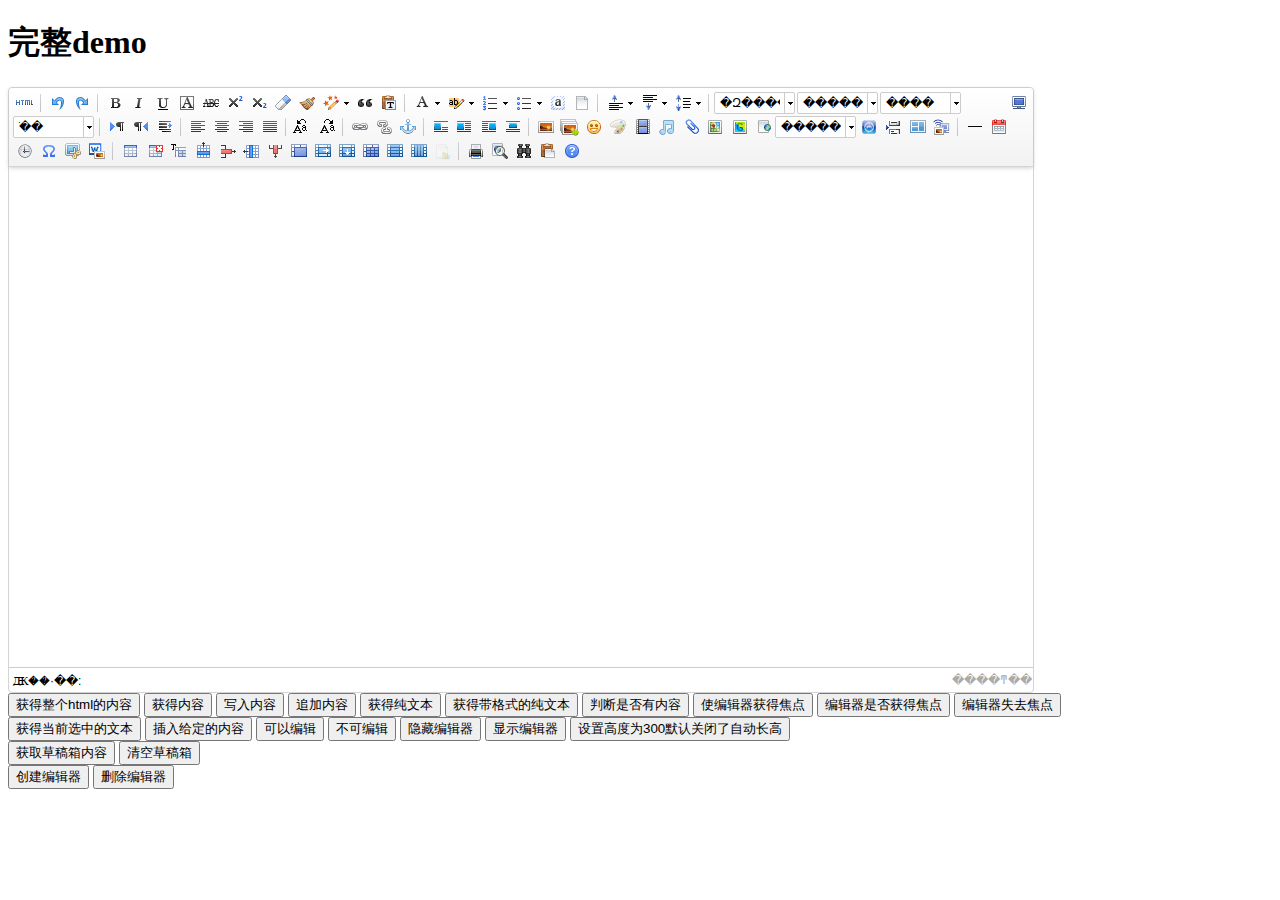
<file: js/utf8-php/index.html>
<!DOCTYPE HTML PUBLIC "-//W3C//DTD HTML 4.01 Transitional//EN"
        "http://www.w3.org/TR/html4/loose.dtd">
<html>
<head>
    <title>����demo</title>
    <meta http-equiv="Content-Type" content="text/html;charset=gbk"/>
    <script type="text/javascript" charset="gbk" src="ueditor.config.js"></script>
    <script type="text/javascript" charset="gbk" src="ueditor.all.min.js"> </script>
    <!--�����ֶ��������ԣ�������ie����ʱ��Ϊ��������ʧ�ܵ��±༭������ʧ��-->
    <!--������ص������ļ��Ḳ������������Ŀ�����ӵ��������ͣ���������������Ŀ�����õ���Ӣ�ģ�������ص����ģ�������������-->
    <script type="text/javascript" charset="gbk" src="lang/zh-cn/zh-cn.js"></script>

    <style type="text/css">
        div{
            width:100%;
        }
    </style>
</head>
<body>
<div>
    <h1>����demo</h1>
    <script id="editor" type="text/plain" style="width:1024px;height:500px;"></script>
</div>
<div id="btns">
    <div>
        <button onclick="getAllHtml()">�������html������</button>
        <button onclick="getContent()">�������</button>
        <button onclick="setContent()">д������</button>
        <button onclick="setContent(true)">׷������</button>
        <button onclick="getContentTxt()">��ô��ı�</button>
        <button onclick="getPlainTxt()">��ô���ʽ�Ĵ��ı�</button>
        <button onclick="hasContent()">�ж��Ƿ�������</button>
        <button onclick="setFocus()">ʹ�༭����ý���</button>
        <button onmousedown="isFocus(event)">�༭���Ƿ��ý���</button>
        <button onmousedown="setblur(event)" >�༭��ʧȥ����</button>

    </div>
    <div>
        <button onclick="getText()">��õ�ǰѡ�е��ı�</button>
        <button onclick="insertHtml()">�������������</button>
        <button id="enable" onclick="setEnabled()">���Ա༭</button>
        <button onclick="setDisabled()">���ɱ༭</button>
        <button onclick=" UE.getEditor('editor').setHide()">���ر༭��</button>
        <button onclick=" UE.getEditor('editor').setShow()">��ʾ�༭��</button>
        <button onclick=" UE.getEditor('editor').setHeight(300)">���ø߶�Ϊ300Ĭ�Ϲر����Զ�����</button>
    </div>

    <div>
        <button onclick="getLocalData()" >��ȡ�ݸ�������</button>
        <button onclick="clearLocalData()" >��ղݸ���</button>
    </div>

</div>
<div>
    <button onclick="createEditor()">
    �����༭��</button>
    <button onclick="deleteEditor()">
    ɾ���༭��</button>
</div>

<script type="text/javascript">

    //ʵ�����༭��
    //����ʹ�ù�������getEditor���������ñ༭��ʵ���������ĳ���հ������øñ༭����ֱ�ӵ���UE.getEditor('editor')�����õ���ص�ʵ��
    var ue = UE.getEditor('editor');


    function isFocus(e){
        alert(UE.getEditor('editor').isFocus());
        UE.dom.domUtils.preventDefault(e)
    }
    function setblur(e){
        UE.getEditor('editor').blur();
        UE.dom.domUtils.preventDefault(e)
    }
    function insertHtml() {
        var value = prompt('����html����', '');
        UE.getEditor('editor').execCommand('insertHtml', value)
    }
    function createEditor() {
        enableBtn();
        UE.getEditor('editor');
    }
    function getAllHtml() {
        alert(UE.getEditor('editor').getAllHtml())
    }
    function getContent() {
        var arr = [];
        arr.push("ʹ��editor.getContent()�������Ի�ñ༭��������");
        arr.push("����Ϊ��");
        arr.push(UE.getEditor('editor').getContent());
        alert(arr.join("\n"));
    }
    function getPlainTxt() {
        var arr = [];
        arr.push("ʹ��editor.getPlainTxt()�������Ի�ñ༭���Ĵ���ʽ�Ĵ��ı�����");
        arr.push("����Ϊ��");
        arr.push(UE.getEditor('editor').getPlainTxt());
        alert(arr.join('\n'))
    }
    function setContent(isAppendTo) {
        var arr = [];
        arr.push("ʹ��editor.setContent('��ӭʹ��ueditor')�����������ñ༭��������");
        UE.getEditor('editor').setContent('��ӭʹ��ueditor', isAppendTo);
        alert(arr.join("\n"));
    }
    function setDisabled() {
        UE.getEditor('editor').setDisabled('fullscreen');
        disableBtn("enable");
    }

    function setEnabled() {
        UE.getEditor('editor').setEnabled();
        enableBtn();
    }

    function getText() {
        //��������ťʱ�༭�����Ѿ�ʧȥ�˽��㣬���ֱ����getText������õ����ݣ�����Ҫ��ѡ������Ȼ��ȡ������
        var range = UE.getEditor('editor').selection.getRange();
        range.select();
        var txt = UE.getEditor('editor').selection.getText();
        alert(txt)
    }

    function getContentTxt() {
        var arr = [];
        arr.push("ʹ��editor.getContentTxt()�������Ի�ñ༭���Ĵ��ı�����");
        arr.push("�༭���Ĵ��ı�����Ϊ��");
        arr.push(UE.getEditor('editor').getContentTxt());
        alert(arr.join("\n"));
    }
    function hasContent() {
        var arr = [];
        arr.push("ʹ��editor.hasContents()�����жϱ༭�����Ƿ�������");
        arr.push("�жϽ��Ϊ��");
        arr.push(UE.getEditor('editor').hasContents());
        alert(arr.join("\n"));
    }
    function setFocus() {
        UE.getEditor('editor').focus();
    }
    function deleteEditor() {
        disableBtn();
        UE.getEditor('editor').destroy();
    }
    function disableBtn(str) {
        var div = document.getElementById('btns');
        var btns = UE.dom.domUtils.getElementsByTagName(div, "button");
        for (var i = 0, btn; btn = btns[i++];) {
            if (btn.id == str) {
                UE.dom.domUtils.removeAttributes(btn, ["disabled"]);
            } else {
                btn.setAttribute("disabled", "true");
            }
        }
    }
    function enableBtn() {
        var div = document.getElementById('btns');
        var btns = UE.dom.domUtils.getElementsByTagName(div, "button");
        for (var i = 0, btn; btn = btns[i++];) {
            UE.dom.domUtils.removeAttributes(btn, ["disabled"]);
        }
    }

    function getLocalData () {
        alert(UE.getEditor('editor').execCommand( "getlocaldata" ));
    }

    function clearLocalData () {
        UE.getEditor('editor').execCommand( "clearlocaldata" );
        alert("����ղݸ���")
    }
</script>
</body>
</html>
</file>
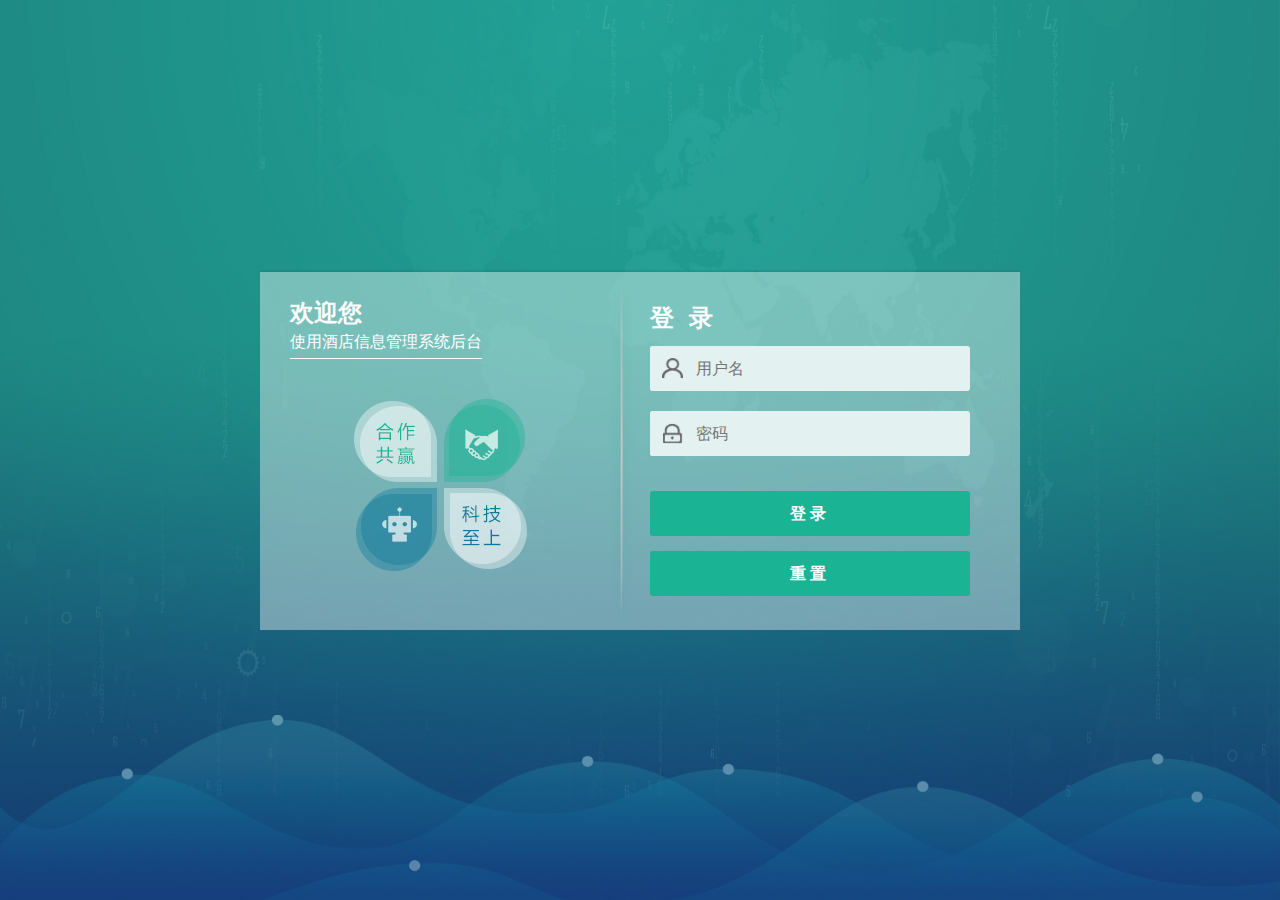
<file: login.html>
<html xmlns="http://www.w3.org/1999/xhtml">
<head>
<title>�Ƶ������Ϣϵͳ��̨��¼</title>
<link rel="stylesheet" href="css/bootstrap.min.css" />
<link rel="stylesheet" href="css/swiper-3.4.2.min.css" />
<link rel="stylesheet" href="css/style.css" />
<meta http-equiv="Content-Type" content="text/html; charset=gb2312">
</head>

<body>
    <!--��̨��¼-->
    <div class="login_div">
        <div class="login_box clearfix">
            <div class="fl">
                <h2>��ӭ��</h2>
                <p>ʹ�þƵ���Ϣ����ϵͳ��̨</p>
                <div class="login_img">
                    <img src="img/logo_img.png" alt="��ӭʹ�þƵ���Ϣ����ϵͳ��̨" title="��ӭʹ�þƵ���Ϣ����ϵͳ��̨"/>
                </div>
            </div>
            <form name="form1" method="post" action="login.php" class="fr">
                <h3>��¼</h3>
                <div class="login_input">
                    <input type="text" name="username" id="username" placeholder="�û���" autocomplete="off"/>
                    <input type='text' style='display:none'> <!-- ���firefox -->
                    <img src="img/user_icon.png" alt="�û���ͼ��" />
                    <input name="login" type="hidden" id="login" value="1">
                </div>
                <div class="login_input">
                    <input type="password" name="pwd" id="pwd"  placeholder="����" autocomplete="new-password" readonly onFocus="this.removeAttribute('readonly');" onBlur="this.setAttribute('readonly',true);"/>
                    <input type='text' style='display:none'> <!-- ���firefox -->
                    <img src="img/password_icon.png" alt="����ͼ��" />
                </div>
                <div class="login_btn">
                	<input type="submit" value="��¼">
                    <input type="reset"  value="����">
                </div>
            </form>
		</div>
    </div>
    <!--��̨��¼end-->
</body>
</html>
</file>
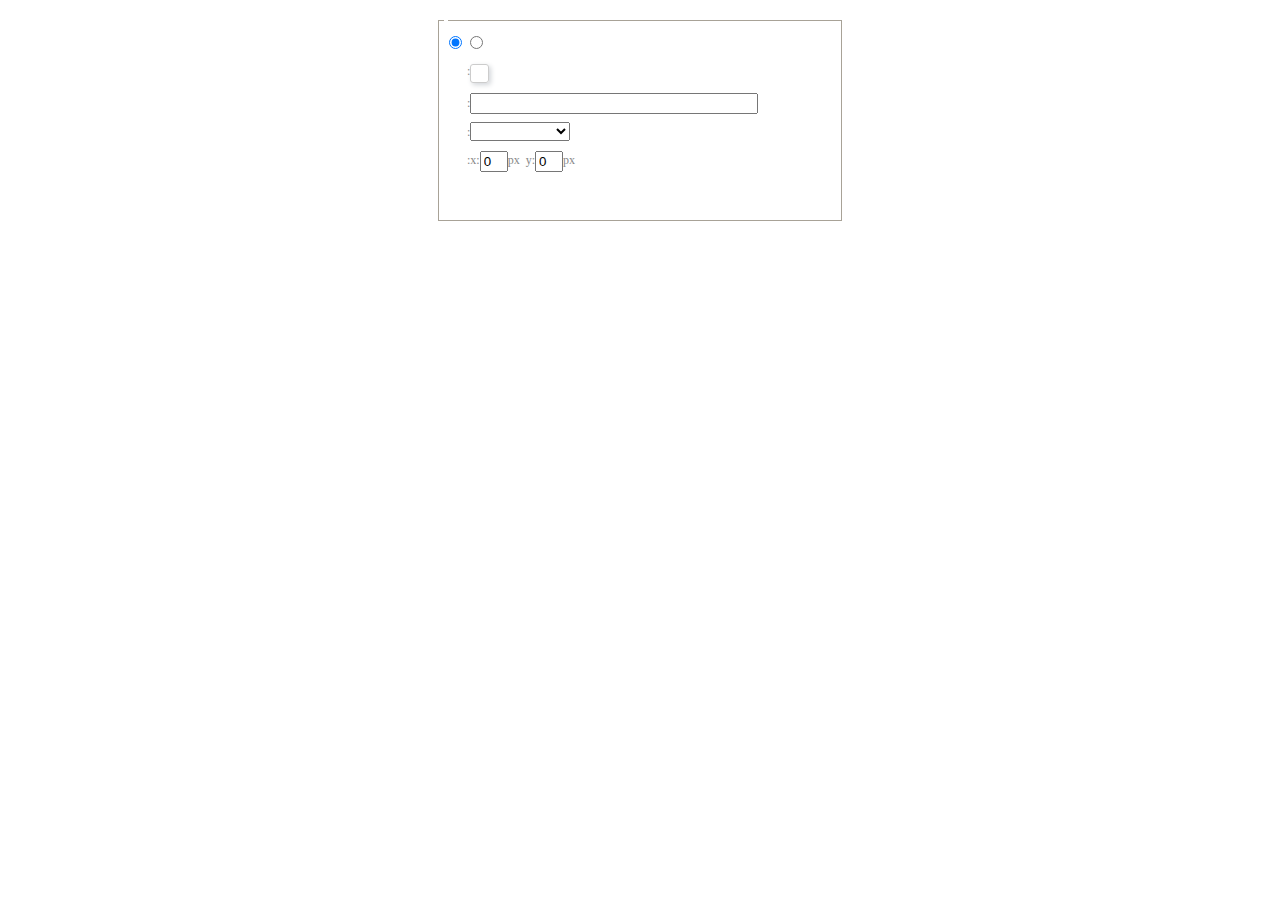
<file: js/utf8-php/dialogs/background/background.html>
<!DOCTYPE HTML>
<html>
<head>
    <meta http-equiv="Content-Type" content="text/html;charset=gbk"/>
    <script type="text/javascript" src="../internal.js"></script>
    <link rel="stylesheet" type="text/css" href="background.css">
</head>
<body>
    <div id="bg_container" class="wrapper">
        <div id="tabHeads" class="tabhead">
            <span class="focus" data-content-id="normal"><var id="lang_background_normal"></var></span>
            <span class="" data-content-id="imgManager"><var id="lang_background_local"></var></span>
        </div>
        <div id="tabBodys" class="tabbody">
            <div id="normal" class="panel focus">
                <fieldset class="bgarea">
                    <legend><var id="lang_background_set"></var></legend>
                    <div class="content">
                        <div>
                            <label><input id="nocolorRadio" class="iptradio" type="radio" name="t" value="none" checked="checked"><var id="lang_background_none"></var></label>
                            <label><input id="coloredRadio" class="iptradio" type="radio" name="t" value="color"><var id="lang_background_colored"></var></label>
                        </div>
                        <div class="wrapcolor pl">
                            <div class="color">
                                <var id="lang_background_color"></var>:
                            </div>
                            <div id="colorPicker"></div>
                            <div class="clear"></div>
                        </div>
                        <div class="wrapcolor pl">
                            <label><var id="lang_background_netimg"></var>:</label><input class="txt" type="text" id="url">
                        </div>
                        <div id="alignment" class="alignment">
                            <var id="lang_background_align"></var>:<select id="repeatType">
                                <option value="center"></option>
                                <option value="repeat-x"></option>
                                <option value="repeat-y"></option>
                                <option value="repeat"></option>
                                <option value="self"></option>
                            </select>
                        </div>
                        <div id="custom" >
                            <var id="lang_background_position"></var>:x:<input type="text" size="1" id="x" maxlength="4" value="0">px&nbsp;&nbsp;y:<input type="text" size="1" id="y" maxlength="4" value="0">px
                        </div>
                    </div>
                </fieldset>

            </div>
            <div id="imgManager" class="panel">
                <div id="imageList" style=""></div>
            </div>
        </div>
    </div>
    <script type="text/javascript" src="background.js"></script>
</body>
</html>
</file>
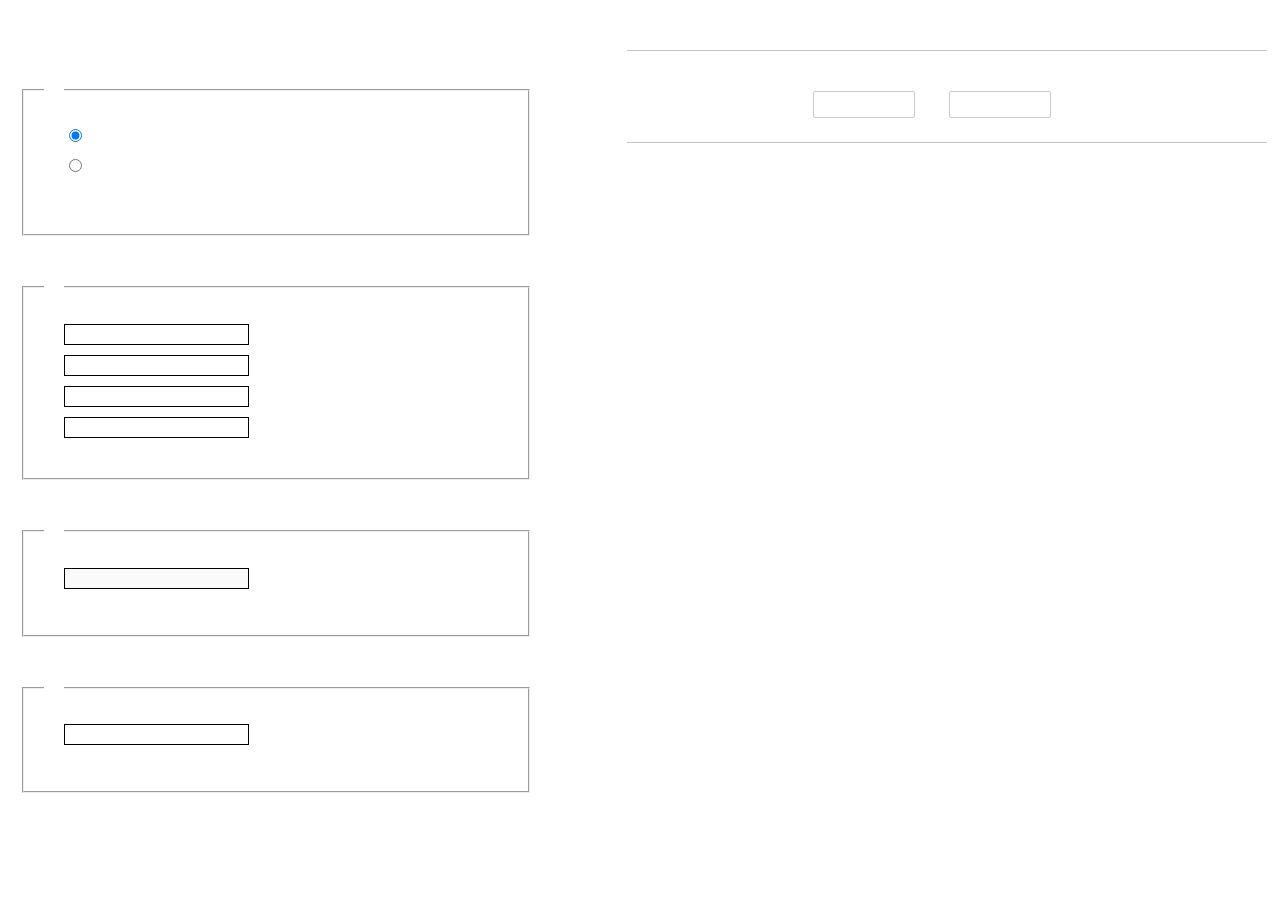
<file: js/utf8-php/dialogs/charts/charts.html>
<!DOCTYPE html>
<html>
    <head>
        <title>chart</title>
        <meta chartset="gbk">
        <link rel="stylesheet" type="text/css" href="charts.css">
        <script type="text/javascript" src="../internal.js"></script>
    </head>
    <body>
        <div class="main">
            <div class="table-view">
                <h3><var id="lang_data_source"></var></h3>
                <div id="tableContainer" class="table-container"></div>
                <h3><var id="lang_chart_format"></var></h3>
                <form name="data-form">
                    <div class="charts-format">
                        <fieldset>
                            <legend><var id="lang_data_align"></var></legend>
                            <div class="format-item-container">
                                <label>
                                    <input type="radio" class="format-ctrl not-pie-item" name="charts-format" value="1" checked="checked">
                                    <var id="lang_chart_align_same"></var>
                                </label>
                                <label>
                                    <input type="radio" class="format-ctrl not-pie-item" name="charts-format" value="-1">
                                    <var id="lang_chart_align_reverse"></var>
                                </label>
                                <br>
                            </div>
                        </fieldset>
                        <fieldset>
                            <legend><var id="lang_chart_title"></var></legend>
                            <div class="format-item-container">
                                <label>
                                    <var id="lang_chart_main_title"></var><input type="text" name="title" class="data-item">
                                </label>
                                <label>
                                    <var id="lang_chart_sub_title"></var><input type="text" name="sub-title" class="data-item not-pie-item">
                                </label>
                                <label>
                                    <var id="lang_chart_x_title"></var><input type="text" name="x-title" class="data-item not-pie-item">
                                </label>
                                <label>
                                    <var id="lang_chart_y_title"></var><input type="text" name="y-title" class="data-item not-pie-item">
                                </label>
                            </div>
                        </fieldset>
                        <fieldset>
                            <legend><var id="lang_chart_tip"></var></legend>
                            <div class="format-item-container">
                                <label>
                                    <var id="lang_cahrt_tip_prefix"></var>
                                    <input type="text" id="tipInput" name="tip" class="data-item" disabled="disabled">
                                </label>
                                <p><var id="lang_cahrt_tip_description"></var></p>
                            </div>
                        </fieldset>
                        <fieldset>
                            <legend><var id="lang_chart_data_unit"></var></legend>
                            <div class="format-item-container">
                                <label><var id="lang_chart_data_unit_title"></var><input type="text" name="unit" class="data-item"></label>
                                <p><var id="lang_chart_data_unit_description"></var></p>
                            </div>
                        </fieldset>
                    </div>
                </form>
            </div>
            <div class="charts-view">
                <div id="chartsContainer" class="charts-container"></div>
                <div id="chartsType" class="charts-type">
                    <h3><var id="lang_chart_type"></var></h3>
                    <div class="scroll-view">
                        <div class="scroll-container">
                            <div id="scrollBed" class="scroll-bed"></div>
                        </div>
                        <div id="buttonContainer" class="button-container">
                            <a href="#" data-title="prev"><var id="lang_prev_btn"></var></a>
                            <a href="#" data-title="next"><var id="lang_next_btn"></var></a>
                        </div>
                    </div>
                </div>
            </div>
        </div>
        <script src="../../third-party/jquery-1.10.2.min.js"></script>
        <script src="../../third-party/highcharts/highcharts.js"></script>
        <script src="chart.config.js"></script>
        <script src="charts.js"></script>
    </body>
</html>
</file>
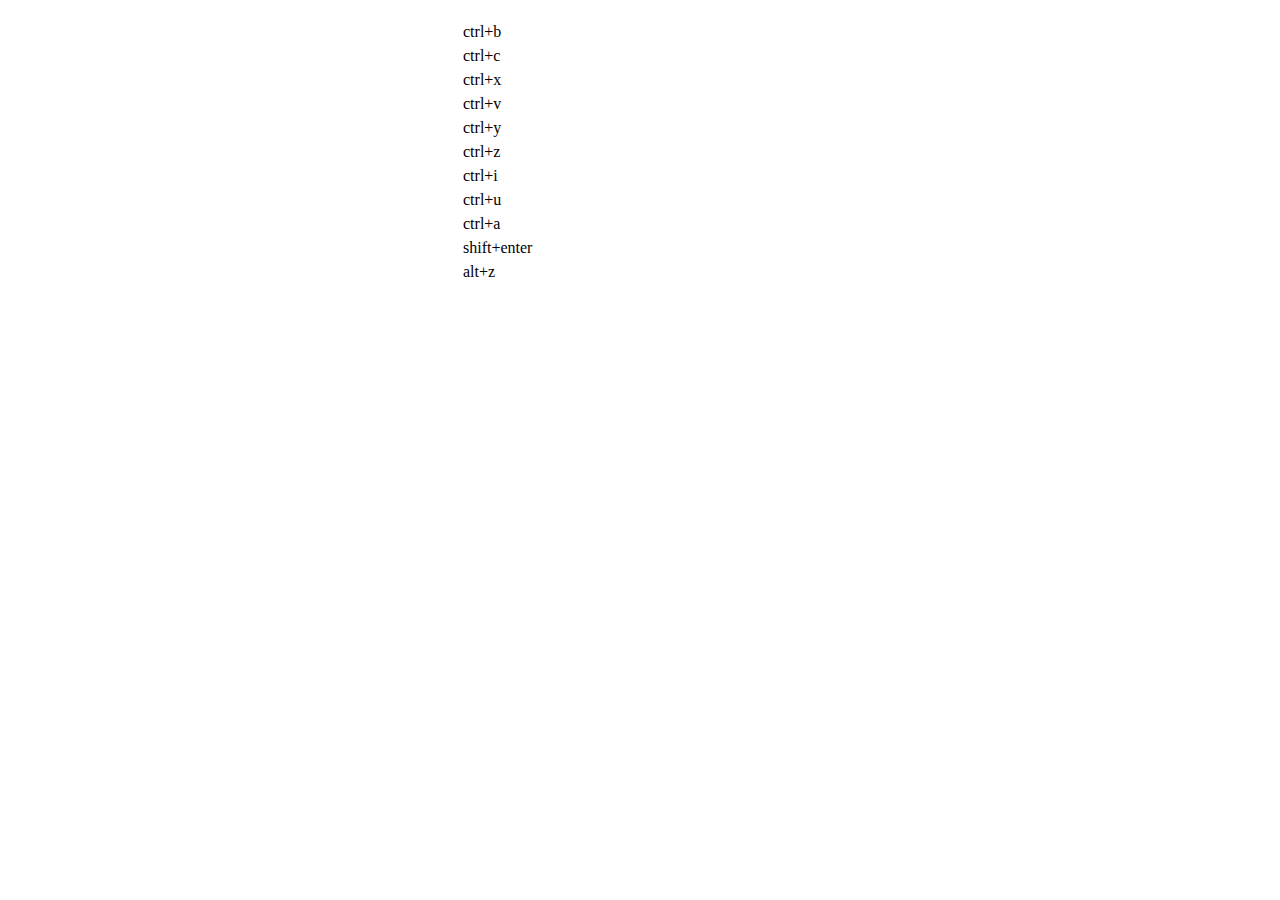
<file: js/utf8-php/dialogs/help/help.html>
<!DOCTYPE HTML PUBLIC "-//W3C//DTD HTML 4.01 Transitional//EN"
        "http://www.w3.org/TR/html4/loose.dtd">
<html>
<head>
    <title>����</title>
    <meta content="text/html; charset=gbk" http-equiv="Content-Type"/>
    <script type="text/javascript" src="../internal.js"></script>
    <link rel="stylesheet" type="text/css" href="help.css">
</head>
<body>
<div class="wrapper" id="helptab">
    <div id="tabHeads" class="tabhead">
        <span class="focus" tabsrc="about"><var id="lang_input_about"></var></span>
        <span tabsrc="shortcuts"><var id="lang_input_shortcuts"></var></span>
    </div>
    <div id="tabBodys" class="tabbody">
        <div id="about" class="panel">
            <h1>UEditor</h1>
            <p id="version"></p>
            <p><var id="lang_input_introduction"></var></p>
        </div>
        <div id="shortcuts" class="panel">
            <table>
                <thead>
                <tr>
                    <td><var id="lang_Txt_shortcuts"></var></td>
                    <td><var id="lang_Txt_func"></var></td>
                </tr>
                </thead>
                <tbody>
                <tr>
                    <td>ctrl+b</td>
                    <td><var id="lang_Txt_bold"></var></td>
                </tr>
                <tr>
                    <td>ctrl+c</td>
                    <td><var id="lang_Txt_copy"></var></td>
                </tr>
                <tr>
                    <td>ctrl+x</td>
                    <td><var id="lang_Txt_cut"></var></td>
                </tr>
                <tr>
                    <td>ctrl+v</td>
                    <td><var id="lang_Txt_Paste"></var></td>
                </tr>
                <tr>
                    <td>ctrl+y</td>
                    <td><var id="lang_Txt_undo"></var></td>
                </tr>
                <tr>
                    <td>ctrl+z</td>
                    <td><var id="lang_Txt_redo"></var></td>
                </tr>
                <tr>
                    <td>ctrl+i</td>
                    <td><var id="lang_Txt_italic"></var></td>
                </tr>
                <tr>
                    <td>ctrl+u</td>
                    <td><var id="lang_Txt_underline"></var></td>
                </tr>
                <tr>
                    <td>ctrl+a</td>
                    <td><var id="lang_Txt_selectAll"></var></td>
                </tr>
                <tr>
                    <td>shift+enter</td>
                    <td><var id="lang_Txt_visualEnter"></var></td>
                </tr>
                <tr>
                    <td>alt+z</td>
                    <td><var id="lang_Txt_fullscreen"></var></td>
                </tr>
                </tbody>
            </table>
        </div>
    </div>
</div>
<script type="text/javascript" src="help.js"></script>
</body>
</html>
</file>
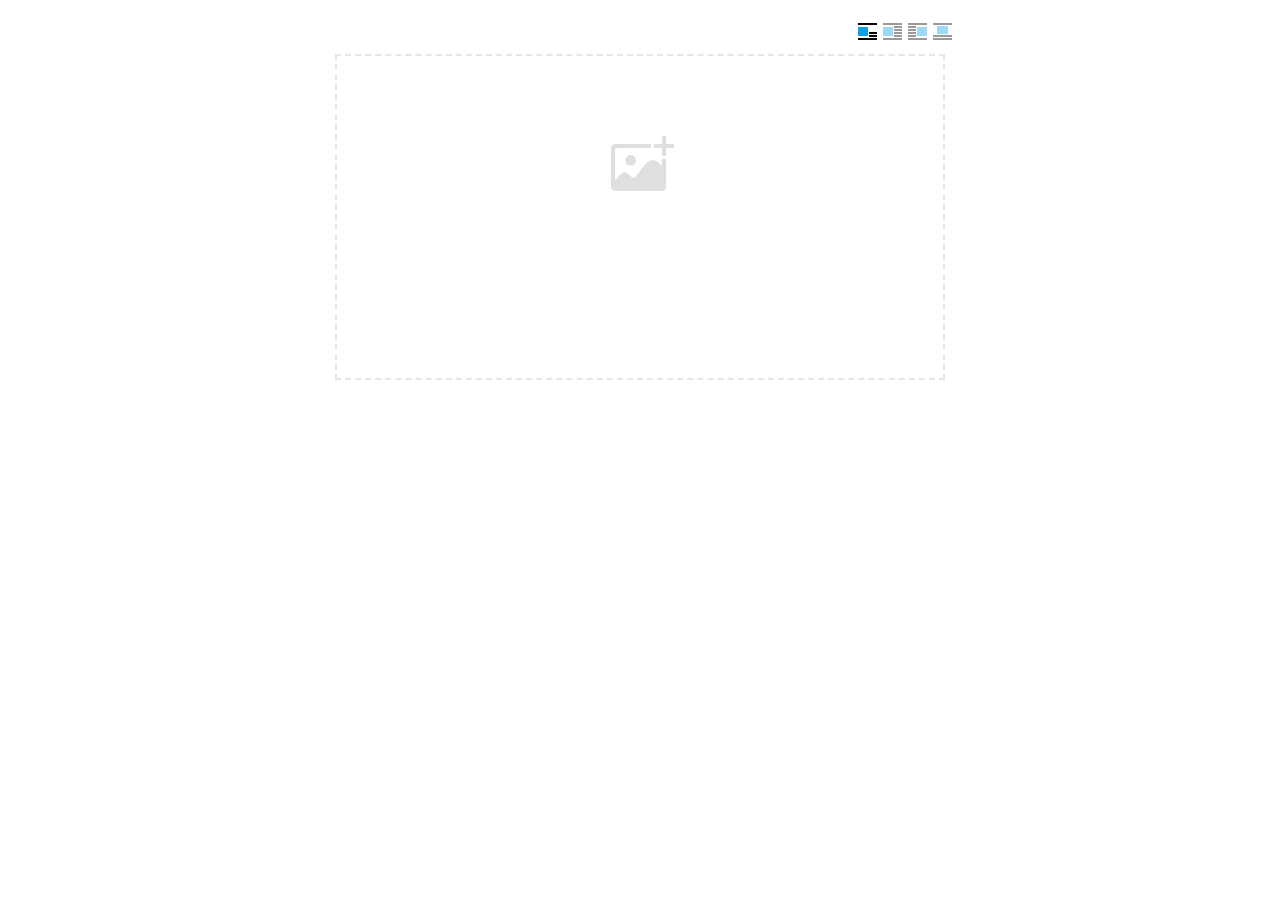
<file: js/utf8-php/dialogs/image/image.html>
<!doctype html>
<html>
<head>
    <meta charset="gbk">
    <title>ueditorͼƬ�Ի���</title>
    <script type="text/javascript" src="../internal.js"></script>

    <!-- jquery -->
    <script type="text/javascript" src="../../third-party/jquery-1.10.2.min.js"></script>

    <!-- webuploader -->
    <script src="../../third-party/webuploader/webuploader.min.js"></script>
    <link rel="stylesheet" type="text/css" href="../../third-party/webuploader/webuploader.css">

    <!-- image dialog -->
    <link rel="stylesheet" href="image.css" type="text/css" />
</head>
<body>

    <div class="wrapper">
        <div id="tabhead" class="tabhead">
            <span class="tab" data-content-id="remote"><var id="lang_tab_remote"></var></span>
            <span class="tab focus" data-content-id="upload"><var id="lang_tab_upload"></var></span>
            <span class="tab" data-content-id="online"><var id="lang_tab_online"></var></span>
            <span class="tab" data-content-id="search"><var id="lang_tab_search"></var></span>
        </div>
        <div class="alignBar">
            <label class="algnLabel"><var id="lang_input_align"></var></label>
                    <span id="alignIcon">
                        <span id="noneAlign" class="none-align focus" data-align="none"></span>
                        <span id="leftAlign" class="left-align" data-align="left"></span>
                        <span id="rightAlign" class="right-align" data-align="right"></span>
                        <span id="centerAlign" class="center-align" data-align="center"></span>
                    </span>
            <input id="align" name="align" type="hidden" value="none"/>
        </div>
        <div id="tabbody" class="tabbody">

            <!-- Զ��ͼƬ -->
            <div id="remote" class="panel">
                <div class="top">
                    <div class="row">
                        <label for="url"><var id="lang_input_url"></var></label>
                        <span><input class="text" id="url" type="text"/></span>
                    </div>
                </div>
                <div class="left">
                    <div class="row">
                        <label><var id="lang_input_size"></var></label>
                        <span><var id="lang_input_width">&nbsp;&nbsp;</var><input class="text" type="text" id="width"/>px </span>
                        <span><var id="lang_input_height">&nbsp;&nbsp;</var><input class="text" type="text" id="height"/>px </span>
                        <span><input id="lock" type="checkbox" disabled="disabled"><span id="lockicon"></span></span>
                    </div>
                    <div class="row">
                        <label><var id="lang_input_border"></var></label>
                        <span><input class="text" type="text" id="border"/>px </span>
                    </div>
                    <div class="row">
                        <label><var id="lang_input_vhspace"></var></label>
                        <span><input class="text" type="text" id="vhSpace"/>px </span>
                    </div>
                    <div class="row">
                        <label><var id="lang_input_title"></var></label>
                        <span><input class="text" type="text" id="title"/></span>
                    </div>
                </div>
                <div class="right"><div id="preview"></div></div>
            </div>

            <!-- �ϴ�ͼƬ -->
            <div id="upload" class="panel focus">
                <div id="queueList" class="queueList">
                    <div class="statusBar element-invisible">
                        <div class="progress">
                            <span class="text">0%</span>
                            <span class="percentage"></span>
                        </div><div class="info"></div>
                        <div class="btns">
                            <div id="filePickerBtn"></div>
                            <div class="uploadBtn"><var id="lang_start_upload"></var></div>
                        </div>
                    </div>
                    <div id="dndArea" class="placeholder">
                        <div class="filePickerContainer">
                            <div id="filePickerReady"></div>
                        </div>
                    </div>
                    <ul class="filelist element-invisible">
                        <li id="filePickerBlock" class="filePickerBlock"></li>
                    </ul>
                </div>
            </div>

            <!-- ����ͼƬ -->
            <div id="online" class="panel">
                <div id="imageList"><var id="lang_imgLoading"></var></div>
            </div>

            <!-- ����ͼƬ -->
            <div id="search" class="panel">
                <div class="searchBar">
                    <input id="searchTxt" class="searchTxt text" type="text" />
                    <select id="searchType" class="searchType">
                        <option value="&s=4&z=0"></option>
                        <option value="&s=1&z=19"></option>
                        <option value="&s=2&z=0"></option>
                        <option value="&s=3&z=0"></option>
                    </select>
                    <input id="searchReset" type="button"  />
                    <input id="searchBtn" type="button"  />
                </div>
                <div id="searchList" class="searchList"><ul id="searchListUl"></ul></div>
            </div>

        </div>
    </div>
    <script type="text/javascript" src="image.js"></script>

</body>
</html>
</file>
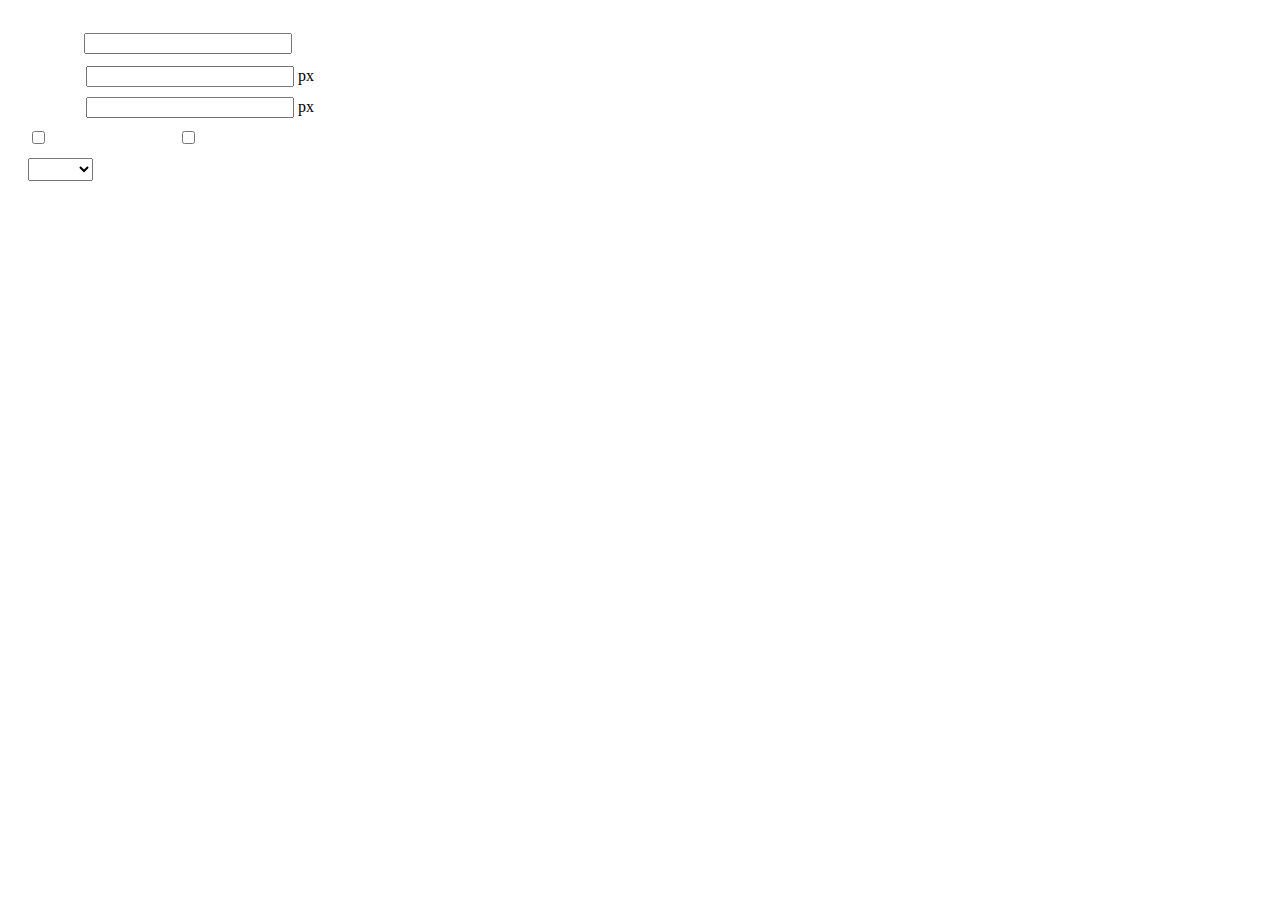
<file: js/utf8-php/dialogs/insertframe/insertframe.html>
<!DOCTYPE html>
<html>
<head>
    <meta http-equiv="Content-Type" content="text/html; charset=gbk"/>
    <title></title>
    <script type="text/javascript" src="../internal.js"></script>
    <style type="text/css">
        .warp {width: 320px;height: 153px;margin-left:5px;padding: 20px 0 0 15px;position: relative;}
        #url {width: 290px; margin-bottom: 2px; margin-left: -6px; margin-left: -2px\9;*margin-left:0;_margin-left:0; }
        .format span{display: inline-block; width: 58px;text-align: center; zoom:1;}
        table td{padding:5px 0;}
        #align{width: 65px;height: 23px;line-height: 22px;}
    </style>
</head>
<body>
<div class="warp">
        <table width="300" cellpadding="0" cellspacing="0">
            <tr>
                <td colspan="2" class="format">
                    <span><var id="lang_input_address"></var></span>
                    <input style="width:200px" id="url" type="text" value=""/>
                </td>
            </tr>
            <tr>
                <td colspan="2" class="format"><span><var id="lang_input_width"></var></span><input style="width:200px" type="text" id="width"/> px</td>

            </tr>
            <tr>
                <td colspan="2" class="format"><span><var id="lang_input_height"></var></span><input style="width:200px" type="text" id="height"/> px</td>
            </tr>
            <tr>
                <td><span><var id="lang_input_isScroll"></var></span><input type="checkbox" id="scroll"/> </td>
                <td><span><var id="lang_input_frameborder"></var></span><input type="checkbox" id="frameborder"/> </td>
            </tr>

            <tr>
                <td colspan="2"><span><var id="lang_input_alignMode"></var></span>
                    <select id="align">
                        <option value=""></option>
                        <option value="left"></option>
                        <option value="right"></option>
                    </select>
                </td>
            </tr>
        </table>
</div>
<script type="text/javascript">
    var iframe = editor._iframe;
    if(iframe){
        $G("url").value = iframe.getAttribute("src")||"";
        $G("width").value = iframe.getAttribute("width")||iframe.style.width.replace("px","")||"";
        $G("height").value = iframe.getAttribute("height") || iframe.style.height.replace("px","") ||"";
        $G("scroll").checked = (iframe.getAttribute("scrolling") == "yes") ? true : false;
        $G("frameborder").checked = (iframe.getAttribute("frameborder") == "1") ? true : false;
        $G("align").value = iframe.align ? iframe.align : "";
    }
    function queding(){
        var  url = $G("url").value.replace(/^\s*|\s*$/ig,""),
                width = $G("width").value,
                height = $G("height").value,
                scroll = $G("scroll"),
                frameborder = $G("frameborder"),
                float = $G("align").value,
                newIframe = editor.document.createElement("iframe"),
                div;
        if(!url){
            alert(lang.enterAddress);
            return false;
        }
        newIframe.setAttribute("src",/http:\/\/|https:\/\//ig.test(url) ? url : "http://"+url);
        /^[1-9]+[.]?\d*$/g.test( width ) ? newIframe.setAttribute("width",width) : "";
        /^[1-9]+[.]?\d*$/g.test( height ) ? newIframe.setAttribute("height",height) : "";
        scroll.checked ?  newIframe.setAttribute("scrolling","yes") : newIframe.setAttribute("scrolling","no");
        frameborder.checked ?  newIframe.setAttribute("frameborder","1",0) : newIframe.setAttribute("frameborder","0",0);
        float ? newIframe.setAttribute("align",float) :  newIframe.setAttribute("align","");
        if(iframe){
            iframe.parentNode.insertBefore(newIframe,iframe);
            domUtils.remove(iframe);
        }else{
            div = editor.document.createElement("div");
            div.appendChild(newIframe);
            editor.execCommand("inserthtml",div.innerHTML);
        }
        editor._iframe = null;
        dialog.close();
    }
    dialog.onok = queding;
    $G("url").onkeydown = function(evt){
        evt = evt || event;
        if(evt.keyCode == 13){
            queding();
        }
    };
    $focus($G( "url" ));

</script>
</body>
</html>
</file>
<file: css/style.css>
body, html,div, dl, dt, dd, ul, ol, li, h1, h2, h3, h4, h5, h6, pre, form, fieldset, input, p, blockquote, th, td {
	margin:0;
	padding:0;
	box-sizing: border-box;
}
body {
	font-size:16px;
	color:#666;
	font-family: Microsoft YaHei,SimSun;
	background: #fff;
}
body td {
	font-size: 12px
}
.txt_none_i{
	display:none !important;
}
.content{
	width:1200px;
	margin:0 auto;
}
.content_1300{
	width:1300px;
	margin:0 auto;
}
.m_r_10{
	margin-right:10px;
}
.p_l_6{
	padding-left:6px;
	height:30px;
	line-height:30px;
}
.m_b_10{
	margin-bottom:10px;
}
.disable{
	cursor:not-allowed;
}
.h_35{
	height:35px !important;
}
.check_btn{
	width: 50px;
	text-align: center;
	height: 38px;
	display: inline-block;
	border: 0;
	cursor: pointer;
	padding-left:0px !important;
}
.check_btn:hover{
	background:#5bc0de;
	color:#fff;
}
textarea,
input,
button,
select {
	outline: none;
}
li {
	list-style: none;
}
img {
	border: 0;
}
a{
color:#666;
	text-decoration: none;
}
a:visited {
	color: #000;
	text-decoration:none;
}
a:hover {
	color: #679810;
	text-decoration:none;
}
a:active {
	color: #000;
	text-decoration:none;
}
a:link {
	color: #000; 
	text-decoration:none;
}


.txt_overflow{
	overflow: hidden;
	text-overflow: ellipsis;
	white-space: nowrap;
}

.fl {
	float: left;
}

.fr {
	float: right;
}
.clearfix:after{
   content:"";
   display:block;
   height:0;
   clear:both;
   visibility:hidden;
}
.clearfix
{	
	zoom:1;
}
.txt_none{
	display: none;
}
/*头部*/
.header{
	height:70px;
	background: #fff;
}
.head_top>p{
	width:15%;
	font-size: 20px;
	line-height: 70px;
}
.head_top>p>a{
	color:#ff6c5c;
}
.head_top>.nav_ul{
	width:70%;
	line-height: 70px;
}
.head_top>.nav_ul>li{
	float:left;
	width:calc(100%/7 - 0.25px);
	text-align: center;
}
.head_top>.nav_ul>li>a,.head_top>.nav_ul>li{
	display: block;
	background: #fff;
	color:#666;
	position:relative;
	cursor:pointer;
}
.head_top>.nav_ul>li>a:hover,.head_top>.nav_ul>li:hover,.head_top>.nav_ul>li>a:active{
	cursor:pointer;
	background:rgba(241,241,241,0.5);
	color:#ff6c5c;
}
.head_top>.user_msg{
	width:15%;
}
.head_top>.user_msg>p{
	height:35px;
	line-height:35px;
}
.head_top>.user_msg>p>span:first-of-type{
	margin-right:18px;
} 
.head_top>.user_msg>p>span{
	cursor: pointer;
}
.head_top>.user_msg>p>span:hover{
	color:ff6c5c;
}
/*头部end*/

/*轮播图*/
.carousel-indicators .active{
	background-color:#ff6c5c;
}
/*轮播图end*/
/*酒店优惠*/
.hotel_show{
	padding-top:30px;
}
.com_top>div{
	width:310px;
}
.com_top>div.search{
	text-align: right;
}
.com_top>div>h4{
	font-size: 24px;
	color:#ff6c5c;
	margin-bottom:6px;
}
.com_top>div>p{
	font-size: 16px;
	color:#666;
}
.com_top>a{
	font-size:20px;
	float:right;
	display:block;
	width:30%;
	text-align:right;
	padding-top:26px;
}
.com_top>a:hover{
	color:#ff6c5c;
}
.hotel_show>.con_box>.hotel_show_ul{
	
}

.hotel_show_ul{
	padding-top:20px;
	margin-bottom:20px;
}
.hotel_show_ul>li{
	position:relative;
	float:left;
	width:calc(100%/2 - 15px);
	margin-right:30px;
	border-bottom:1px dashed #ccc;
	margin-bottom:20px;
}
.hotel_show_ul>li:nth-of-type(2n){
	margin-right:0px;
}
.hotel_show_ul>li .img{
	width:40%;
	overflow:hidden;
	cursor: pointer;
}
.hotel_show_ul>li .img>img{
	width:100%;	
	height:160px;
	transition: all 0.5s;
}
.hotel_show_ul>li .img:hover>img{
	transform: scale(1.1);
}
.hotel_show_ul>li .con{
	width:60%;
	padding:10px 0px 10px 20px;
}
.hotel_show_ul>li .title_top{
	margin-bottom:10px;
}
.hotel_show_ul>li .title_top>h4{
	width:50%;
	font-size:20px;
	cursor:pointer;
}
.hotel_show_ul>li .title_top>h4>a{
	display:block;
	color:#222;
}
.hotel_show_ul>li .title_top>h4>a:hover{
	color:#ff6c5c;
}
.hotel_show_ul>li .title_top>p{
	width:50%;
	text-align:right;
	color:#666;
	font-size:18px;
}
.hotel_show_ul>li .con_bottom{
	color:#666;
	overflow : hidden;
	text-overflow: ellipsis;
	display: -webkit-box;
	-webkit-line-clamp: 3;
	-webkit-box-orient: vertical;
}
.hotel_show_ul>li .more{
	position:absolute;
	display:block;
	width:80px;
	text-align:center;
	padding:10px 0px;
	bottom:0px;
	right:0px;
}
.hotel_show_ul>li .more:hover{
	color:#ff6c5c;
	
}
.con_box .check_more{
	display:block;
	width:150px;
	margin:0 auto;
	padding:10px 0px;
	text-align:center;
	border:1px solid #ccc;
	background:#ccc;
	border-radius:5px;
	-webkit-border-radius:5px;
	-moz-border-radius:5px;
	-ms-border-radius:5px;
}
.con_box .check_more:hover{
	background:#ff6c5c;
	color:#fff;
}
.search_box{
	width: 310px;
    height: 40px;
    border: 1px solid #ff6c5c;
}
.search_box .input{
	width: 270px;
    border: 0;
    height: 38px;
    padding-left: 10px;
    font-size: 14px;
}
.search_box .btnimg{
    width: 38px;
    height: 38px;
    background:#ff6c5c url(../img/glass.png) 0 0 no-repeat;
	background-size:100% 100%;
    border-radius: 0px;
	cursor: pointer;
	display:block;   
	font-size:0;   
	line-height:0;   
	text-indent:-9999px;
	border:0px;
}
.search_box .btnimg:hover{
	background:#ff4935 url(../img/glass.png) 0 0 no-repeat;
}
/*酒店优惠end*/

/*房客信息*/
.room_msg{
	padding-top:30px;
}
.swiper-container{
	padding-top:20px;
}
.swiper-wrapper{
	-webkit-transition-timing-function: linear !important;
	-moz-transition-timing-function: linear !important;
	-ms-transition-timing-function: linear !important;
	-o-transition-timing-function: linear !important;
	transition-timing-function: linear !important;
	margin: 0 auto;
}
.swiper-container{
	height:240px;
}
.swiper-slide{
	height:215px;
}
#room_slide>a{
	display:block;
}
#room_slide>a>div{
	height:190px;
}
#room_slide>a>div>img{
	width:100%;
	height:190px;
}
#room_slide>a>p{
	height:25px;
	line-height:25px;
	text-align: center;
	color:#666;
}
#room_slide>a:hover>p{
	color:#ff6c5c;
}
/*房客信息end*/

/*酒店介绍*/
.hotel_tro{
	padding-top:30px;
	margin-bottom:30px;
}
.hotel_tro>.text_con{
	padding-top:20px;
	line-height:30px;
	margin-bottom:20px;
}
.hotel_tro_ul>li{
	float:left;
	width:calc(100%/4 - 10px);
	margin-right:13px;
}
.hotel_tro_ul>li:last-of-type{
	margin-right:0px;
}
.hotel_tro_ul>li>img{
	width:100%;
}
.hotel_tro>h4{
	font-size:20px;
	text-align: center;
	color:#2c2c2c;
}
/*酒店介绍end*/

/*酒店优惠列表*/
.news_list{
	padding-top:30px;
}
.news_list>.com_top{
	margin-bottom:20px;
}
.news_list_ul{
	padding: 25px;
	padding-bottom:0px;
	border:1px solid #ccc;
	margin-bottom:10px;
}
.news_list_ul>li>a{
	display: block;
	border-top: 1px solid #ccc;
	padding:20px 0px;
	background:#fff;
}
.news_list_ul>li>a:hover{
	background:#f3fdfc;
}
.news_list_ul>li>a>div.img{
	width:30%;
}
.news_list_ul>li>a>div.img>img{
	width:100%;
	height:200px;
}
.news_list_ul>li>a>div.news_con{
	width:60%;
	padding-left: 30px;
}
.news_list_ul>li>a>div.news_con>div{
	margin-bottom:10px;
}
.news_list_ul>li>a>div.news_con>div>span{
	display: inline-block;
}

.news_list_ul>li>a>div.news_con>div>.rank{
	width:20px;
	height:22px;
	color:#fff;
	font-size:10px;
	text-align:center;
	line-height:20px;
	background: url(../img/rank_n.png) 0 0 repeat;
	background-size: 20px 22px;
}
.news_list_ul>li:hover>a>div.news_con>div>.rank{
	background: url(../img/rank_s.png) 0 0 repeat;
	background-size: 20px 22px;
}

.news_list_ul>li>a>div.news_con>div>.name{
	color: #13D1BE;
	font-size: 18px;
	vertical-align: middle;
	margin-left:6px;
	margin-right:10px;
}
.news_list_ul>li:hover>a>div.news_con>div>.name{
	color:#ff6600;
}
.news_list_ul>li:hover>a>div.news_con>div>.name:hover{
	text-decoration: underline;
}
.news_list_ul>li>a>div.news_con>div>.clsname{
	font-size: 12px;
	color:#ccc;
}

.news_list_ul>li>a>div.news_con>.pname{
	color:#666;
	font-size: 16px;
	line-height:24px;
	height:120px;
	letter-spacing: 1px;
}
.news_list_ul>li>a>div.news_con>.clearfix{
	color:#aaa;
	font-size:16px;
}
.news_list_ul>li>a>div.news_con>.clearfix>p:first-of-type{
	padding-right:15px;
	border-right:1px solid #aaa;
	margin-right:15px;
}
/*酒店优惠列表end*/

/*分页导航*/
.fenye{
	width:700px;
	height:56px;
	margin:30px auto;
	text-align: center;
}
.fpage{
	display: inline-block;
	margin:0 auto;
}
.fpage>li{
	float: left;
	border-right: 1px solid #cfcfcf;
	border-top: 1px solid #cfcfcf;
	border-bottom: 1px solid #cfcfcf;
}
.fpage>li:nth-child(1){
	border-left: 1px solid #cfcfcf;
}
.fpage>li{
	padding: 18px 22px;
	cursor:pointer;
}
.fpage>li>a{
	display: block;
}
.fpage>li>a:hover,.fpage>li>a.active,.fpage>li:hover,.fpage>li.active{
	color:#FFF;
	background: #ff6600;
}
.fpage>li:hover>a{
	color:#FFF;
}
.fpage>li:last-of-type,.fpage>li:nth-last-of-type(2),.fpage>li:nth-last-of-type(3){
	cursor: default;
	-moz-user-select:none; /* Firefox私有属性 */
    -webkit-user-select:none; /* WebKit内核私有属性 */
    -ms-user-select:none; /* IE私有属性(IE10及以后) */
    -khtml-user-select:none; /* KHTML内核私有属性 */
    -o-user-select:none; /* Opera私有属性 */
    user-select:none; /* CSS3属性 */
   	cursor: not-allowed;/*鼠标不可点击*/
   	pointer-events:none;/*鼠标原生时间不触发*/
   	disabled:disabled ;
}
.fpage>li:last-of-type:hover,.fpage>li:last-of-type.active,
.fpage>li:nth-last-of-type(2):hover,.fpage>li:nth-last-of-type(2).active
.fpage>li:nth-last-of-type(3):hover,.fpage>li:nth-last-of-type(3).active
{
	background: #fff;
	color:#232323;
}
/*分页导航end*/

/*注册登录*/
.reg{
	position: fixed;
	left:0px;
	top:0px;
	width:100%;
	height:100%;
	background:rgba(0,0,0,0.3);
	z-index:999;
}
.reg_box{
	position:absolute;
    background: #fff;
    width: 380px;
    height:415px;
    top: 50%;
    left: 50%;
    margin-left: -190px;
    margin-top: -200px;
    border-radius: 5px;
    -moz-border-radius: 5px;
    -webkit-border-radius: 5px;
    -ms-border-radius: 5px;
    box-shadow:0 0 8px #888;
	z-index:9999;
	padding-top:30px;
}
.reg_box>.close{
	display:block;
	position:absolute;
	right:5px;
	top:5px;
	width:24px;
	height:24px;
}
.reg_box>.close>img{
	width:100%;
	height:24px;
}
.reg_box>h2{
	width:100%;
	font-size:20px;
	text-align:center;
	color:#ff6c5c;
}
.reg_box>form{
	padding: 25px;
}
.reg_box>form>ul{
	margin-bottom:30px;
}
.reg_box>form>ul>li{
	border: 1px solid #eeeeee;
	margin-bottom: 20px;
	height:40px;
	line-height:40px;
	padding-left:5px;
	position:relative;
}
.reg_box>form>ul>li>.user,.reg_box>form>ul>li>.password{
	position:absolute;
	display:inline-block;
	width:32px;
	height:32px;
	left:5px;
	top:3px;
}
.reg_box>form>ul>li>.user>img,.reg_box>form>ul>li>.password>img{
	width:32px;
	height:32px;
}
.reg_box>form>ul>li>#zhanghao,.reg_box>form>ul>li>.pass{
	position:absolute;
	left:37px;
	top:0px;
	width:291px;
	height:38px;
	padding-left:10px;
	border:none;
}
.reg_box>form>.bottom_box{
	width:330px;
	background:#ff6c5c;
	height:50px;
	line-height:50px;
	text-align:center;
	margin-bottom:25px;
	color:#Fff;
	font-size:18px;
	border-radius: 5px;
    -moz-border-radius: 5px;
    -webkit-border-radius: 5px;
    -ms-border-radius: 5px;
}
.reg_box>form>.bottom_box>input{
	display:block;
	background:#ff6c5c;
	width:100%;
	border:1px solid #ff6c5c;
	border-radius: 5px;
    -moz-border-radius: 5px;
    -webkit-border-radius: 5px;
    -ms-border-radius: 5px;
}
.reg_box>form>.login_link{
	text-align: right;
	letter-spacing:1px;
}
.reg_box>form>.login_link>p>span{
	color:#ff6c5c;
	cursor: pointer;
}
.reg_box>form>.login_box_ul>li{
	border:none;
}
.reg_box>form>.login_box_ul>li>input{
	height:38px;
	width:276px;
	padding-left:10px;
	border: 1px solid #eeeeee;
}
.reg_box>form#userlog>.bottom_box{
	height:auto;
	background:none;
}
.reg_box>form#userlog>.bottom_box>input{
	margin-bottom:15px;
}

/*注册登录end*/

/*酒店介绍背景*/
.about_bg{
	width:100%;
}
.about_bg>img{
	width:100%;
}
.hotel_list>img{
	height:400px;
}
/*酒店介绍背景end*/

/*预订客房*/
.roomlist_bg{
	background:url(../img/roomlist_bg.jpg) center center no-repeat;
	width:100%; 
	overflow:hidden;
	height:400px;
	margin-bottom:20px;
}
.hotel_msg>form{
	margin-bottom:20px;
	padding-left:30px;
	line-height:30px;
}
.hotel_msg>form span{
	line-height:30px;
}
.hotel_msg>form input{
	padding-left:6px;
	height:30px;
	line-height:30px;
}
.hotel_msg>form select{
	text-align:center;
	padding-left:6px;
	height:30px;
	line-height:30px;
}
.hotel_list tr>th,.hotel_list tr>td{
	text-align: center;
}
.hotel_list tr>td{
	line-height:88px !important;
	cursor:pointer;
	font-size:16px;
}
.hotel_list tr>td a{
	display:block;
	
}
.hotel_list tr>td a>img{
	width:127px;
	height:88px;
}
/*预订客房end*/

/*订餐面板*/
.show_bg>img{
	max-width:100%;
	height:190px;
}
.sub_box{
	padding-top:40px;
	background:rgba(204,204,204,0.3);
	padding-bottom:50px;
}
.sub_box h4{
	text-align: center;
	color:#2c2c2c;
	font-size: 22px;
	margin-bottom:20px;
}
.sub_box form{
	width:600px;
	margin:0 auto;
	border:1px solid #ccc;
	border-radius: 5px;
	-webkit-border-radius: 5px;
	-moz-border-radius: 5px;
	-ms-border-radius: 5px;
	padding:20px;
	position:relative;
	background:#fff;
	box-shadow: 0 1px 3px rgba(0,0,0,.02),0 16px 32px -4px rgba(0,0,0,.17);
}
.sub_box form .img>p{
	width:50px;
	height:50px;
	overflow:hidden;
	border:1px solid #FFCC99;
	border-radius:25px;
	-webkit-border-radius:25px;
	-moz-border-radius:25px;
	-ms-border-radius:25px;
}
.sub_box form .img>p>img{
	display:block;
	width:100%;
	height:100%;
	border:1px solid #FFCC99;
	border-radius:25px;
	-webkit-border-radius:25px;
	-moz-border-radius:25px;
	-ms-border-radius:25px;
}
.sub_box form .user{
	position:relative;
}
.sub_box form .user>input{
	border:none;
}
.sub_box form>div{
	width:311px;
	margin:0 auto;
	margin-bottom: 10px;
}
.sub_box form .user_border>input,.sub_box form .user>textarea{
	padding-left: 5px;
	display:inline-block;
	font-size:14px;
	color:#666;
}
.sub_box form .user_border>input{
	height:35px;
	line-height:35px;
	width:250px;
}
.sub_box form .user>textarea{
	width:250px;
	padding-top:2px;
}
.sub_box form .address_state{
	position:absolute;
	top:0px;
	left:0px;
	display:inline-block;
	height:44px;
	line-height:44px;
}
.sub_box form .none{
	width:48px;
	display:inline-block;
	height:44px;
	line-height:44px;
}
.sub_box form .sub_submit>input{
	display:inline-block;
	width:149px;
	height:35px;
	line-height:32px;
	text-align: center;
	outline:none;
}
.sub_box form .check_list{
	position:absolute;
	display:block;
	padding:6px 15px;
	right:5px;
	top:5px;
	background:#ff6c5c;
	color:#fff;
	border:1px solid #ff6c5c;
	border-radius:5px;
	-webkit-border-radius:5px;
	-moz-border-radius:5px;
	-ms-border-radius:5px;
}
/*订餐面板订end*/
/*订餐列表*/
.orde_list{
	padding-top:30px;
}
.orde_list .orde_list_ul{
	width:600px;
	margin:0 auto;
}
.orde_list .orde_list_ul>li{
	padding:20px 100px;
	margin-bottom:20px;
	border:1px solid #ccc;
}
.orde_list>h4{
	font-size:22px;
	color:#2c2c2c;
	margin-bottom:20px;
	text-align:center;
}
.orde_list .orde_list_top>div{
	width:80px;
	height:80px;
}
.orde_list .orde_list_top>div>img{
	width:100%;
}
.orde_list .list_msg>li{
	margin-bottom:15px;
}
.orde_list .list_msg>li>span{
	margin-right:20px;
}
.orde_list_bottom{
	text-align:center;
}
.orde_list>a{
	width:600px;
	margin:0 auto;
	text-align:right;
	display:block;
	font-size:16px;
}
/*订餐列表end*/

/*详细信息*/
.news_box{
	text-align: center;
}
.news_box>h2{
	color:#2c2c2c;
	font-size:22px;
	margin-bottom: 20px;
}
.news_box>.news_box_img{
	width:50%;
	margin:0 auto;
	margin-bottom:20px;
}

.news_box>.news_box_img>img{
	width:100%;
	height:300px;
}
/*详细信息end*/
/*酒店预订*/
.demo1{
	height:300px;
}
/*酒店预订end*/

/*后台登录*/
.login_div{
	background: url(../img/admin_login.jpg) 0 0 no-repeat;
	background-size:100% 100%;
	width:100%;
	height:100%;
	position: relative;
}
.login_div>.login_box{
	background: url(../img/admin_bg.png) 0 0 no-repeat;
	background-size:100% 100%;
	width:760px;
    height:360px;
    position:absolute;
    left:0;
    top:0;
    right:0;
    bottom:0;
    margin:auto;
}
.login_div>.login_box>.fl{
	width:360px;
	padding: 30px;
	height:100%;
}
.login_div>.login_box>.fl>h2{
	color:#fff;
	font-size: 24px;
    font-weight: 600;
    margin-bottom: 5px;
    color: #FFF;
}
.login_div>.login_box>.fl>p{
	display: inline-block;
    border-bottom: 1px solid #FFF;
    font-size: 16px;
    padding-bottom: 4px;
    color: #FFF;
}
.login_div>.login_box>.fl>.login_img{
	text-align: center;
	padding-top: 36px;
}
.login_div>.login_box>.fr{
	width:400px;
	height:100%;
	padding: 30px;
}
.login_div>.login_box>.fr>h3{
	color: #FFF;
    font-size: 24px;
    margin-bottom: 15px;
    letter-spacing:15px;
	margin-top: 5px;
    font-weight: 600;
}
.login_div>.login_box>.fr>.login_input{
	width: 320px;
	position: relative;
    margin-bottom: 20px;
    color: #FFF;
    margin-top: 10px;
    cursor: pointer;
}
.login_div>.login_box>.fr>.login_input>input{
	width: 320px;
	height: 45px;
    background: #e3f1f0;
    border-radius: 3px;
    padding-left: 46px;
    line-height: 45px;
    outline: none;
    border: none;
    font-size: 16px;
    color: #333;
}
.login_div>.login_box>.fr>.login_input>img{
	position: absolute;
    left: 0;
    top: 0;
    width: 45px;
    height: 45px;
    padding: 12px;
    background: #e3f1f0;
    border-top-left-radius: 3px;
    border-bottom-left-radius: 3px;
} 
.login_div>.login_box>.fr>.login_btn>input{
	background: #1ab394;
    text-align: center;
    cursor: pointer;
    color: #FFF;
    border: none;
    border-radius: 3px;
    line-height: 45px;
    height: 45px;
    letter-spacing: 4px;
    font-size: 16px;
    margin-top: 15px;
    width: 320px;
    outline: none;
	font-weight:700;
}
/*后台登录end*/

/*后台管理界面*/
.admin_header{
	height:65px;
	background:#22968d;
}
.admin_header .fl{
	line-height:61px;
	width:28%;
}
.admin_header .fl>a{
	display:block;
	font-size:20px;
	color:#fff;
	font-weight:700;
}
.admin_header .admin_fr{
	width:50%;
	padding-top:15px;
	color:#fff;
}
.admin_header .admin_fr #change_theme{
	-moz-user-select: none;
	-khtml-user-select: none;
	-webkit-user-select: none;
	user-select: none;
}
.admin_header .admin_fr>.admin_box{
	width:20%;
	cursor:pointer;
	text-align:right;
}
.admin_header .admin_fr>.admin_box span{
	font-size:14px;
}
.admin_header .admin_fr>.admin_box>span:last-of-type{
	vertical-align: middle;
	
}
.admin_header .admin_fr>.admin_box>span:last-of-type:hover,
.admin_header .admin_fr>.admin_box>span:last-of-type>a:hover{
	text-decoration: underline;
}
.admin_header .admin_fr>.admin_box:last-of-type>span:last-of-type:hover{
	text-decoration:none;
}
.admin_header .admin_fr>.admin_box:last-of-type{
	cursor:default;
}
.admin_header .admin_fr>.admin_box .m_l{
	margin-left:6px;
	color:#dab75b;
}
.admin_header .admin_fr>.admin_box>span:last-of-type>a{
	color:#fff;
}
.admin_header .admin_fr>.admin_box>span:first-of-type{
	display:inline-block;
	width:28px;
	height:28px;
}
.admin_header .admin_fr>.admin_box>span:first-of-type>img{
	width:100%;
	height:100%;
}
/*后台管理界面end*/
.welcome{
	font-size:20px;
	padding-left:10px;
	padding-top:10px;
}
/*添加编辑删除按钮*/
.b_r{
	display:inline-block;
	width:20px;
	height:20px;
	border-radius:50%;
	-webkit-border-radius:50%;
	-moz-border-radius:50%;
	-ms-border-radius:50%;
	padding:3px 6px 4px 4px;
	color:#fff;
	margin-right:4px;
}
.m_b_10{
	margin-bottom:10px;
}
.m_b_5{
	margin-bottom:5px;
}
.b_red{
	background:red;
}
.text_red{
	font-size:10px;
	color:red !important;
}
.b_gree{
	background:#5dbe92;
}
.text_gree{
	font-size:10px;
	color:#5dbe92 !important;
}
.b_blue{
	background:#1076cb;
}
.text_blue{
	font-size:10px;
	color:#1076cb !important;
}
.b_orange{
	background:#feaf69;
}
.text_orange{
	font-size:10px;
	color:#feaf69 !important;
}
.b_open{
	background:#5bc0de;
}
.text_open{
	font-size:10px;
	color:#5bc0de !important;
}
.b_ccc{
	background:#ccc;
	cursor:default;
}
.text_ccc{
	font-size:10px;
	color:#ccc !important;
	cursor:default;
}
/*添加编辑删除按钮end*/

/*添加管理员*/
.add_news_body,.check_news_body{
	background:#f6f7fb;
	height:100%;
}
.add_admin,.add_news,.check_news_list,.staff_list{
	padding:10px 20px 5px 20px; 
	background:#f6f7fb;
	height:100%;
}
.admin_con_top{
	background:#fff;
	height:40px;
	line-height:40px;
	color:#8e9198;
	padding:0px 10px;
	margin-bottom:20px;
}
.admin_con_top>h2{
	font-weight:normal;
	font-size:18px;
	line-height:40px;
	width:50%;
}
.admin_con_top>p{
	font-size:14px;
	width:40%;
	text-align:right;
}
.admin_con_top>p>span{
	color:#c8716f;
	margin:0px 2px;
}
.add_admin>form{
	width:500px;
	margin:0 auto;
	box-shadow: 0 0 8px #888;
	border-radius:5px;
	-webkit-border-radius:5px;
	-moz-border-radius:5px;
	-ms-border-radius:5px;
	padding:25px 50px;
	margin-bottom:20px;
}
.add_admin>form>ul>li{
	height:40px;
	line-height:40px;
	margin-bottom:20px;
}
.add_admin>form>ul>li>span{
	float:left;
	display:inline-block;
	width:22%;
}
.add_admin>form>ul>li>input{
	float:left;
	display:inline-block;
	width:74%;
	padding-left:6px;
}
.add_admin>form>ul>li>input.radio{
	width:32px;
	cursor:pointer;
}
.add_admin>form>ul>li>label{
	cursor:pointer;
}
.add_admin>form>.bottom_box>input{
	width:70px;
	height:40px;
	text-align:center;
}
.add_admin>form>.bottom_box>input:first-of-type{
	margin-left:100px;
	margin-right:20px;
}
.admin_list th{
	background:#22968d;
	text-align:center;
	color:#fff;
}
.admin_list td{
	text-align:center;
	font-size:16px;
}
.admin_list tr>td:last-of-type{
	font-size:12px;
}
.sel_admin{
	width:74%;
}
.sel_admin>p{
	float:left;
	width:50%;
}
/*添加管理员end*/

/*添加有点优惠资讯*/
.add_news>.add_news_box{
	width:100%;
	background:#fff;
	border:1px solid #fff;
	box-shadow: 0 0 8px #888;
	border-radius:5px;
	-webkit-border-radius:5px;
	-moz-border-radius:5px;
	-ms-border-radius:5px;
	padding:20px 0px;
}
.add_news form{
	width:400px;
	margin:0 auto;
}
.add_news form>ul>li{
	height:35px;
	line-height:35px;
	margin-bottom:15px;
}
.add_news form>ul>li>input{
	height:35px;
}
.add_news form>ul>li:last-of-type{
	height:100px;
	position:relative;
}
.add_news form>ul>li:last-of-type>.news_ab{
	position:absolute;
	top:0px;
	left:0px;
	width:100px;
	height:100px;
}
.add_news form>ul>li:last-of-type>none{
	width:100px;
	height:100px;
}
.add_news form>ul>li>span{
	display:inline-block;
	width:100px;
	color:#666;
	font-size:16px;
}
.add_news form>ul>li>input,.add_news form>ul>li>select{
	width:258px;
	padding-left:10px;
}
.add_news form>ul>li>select{
	text-align:center;
	height:35px;
}
.add_news form>ul>li>select>option{
	text-align:center;
}
.add_news form>ul>li>textarea{
	width:258px;
	padding:5px 10px;
}
.add_news form>.bottom_box>input{
	width:70px;
	text-align:center;
	height:30px;
}
.add_news form>.bottom_box>input:first-of-type{
	margin-left:110px;
	margin-right:20px;
}
/*添加酒店优惠资讯end*/

/*酒店优惠资讯列表*/
.check_news_list>div.clearfix{
	margin-bottom:10px;
}
.all_del{
	width:80px;
	text-align:center;
	background:#df8143;
	height:35px;
	line-height:35px;
	border-radius:5px;
	-webkit-border-radius:5px;
	-moz-border-radius:5px;
	-ms-border-radius:5px;
	cursor:pointer;
	color:#fff;
	 -moz-user-select:none; /* Firefox私有属性 */
    -webkit-user-select:none; /* WebKit内核私有属性 */
    -ms-user-select:none; /* IE私有属性(IE10及以后) */
    -khtml-user-select:none; /* KHTML内核私有属性 */
    -o-user-select:none; /* Opera私有属性 */
    user-select:none; /* CSS3属性 */
}
.check_news_list form{
	height:38px;
	width:280px;
}
.check_news_list form>input:first-of-type{
	width:50px;
	text-align:center;
	height:38px;
	display:inline-block;
	border: 0;
	cursor:pointer;
}
.check_news_list form>input:first-of-type:hover{
	background:#5bc0de;
	color:#fff;
}
.check_news_list form>input:last-of-type{
	width:230px;
	height:38px;
	padding-left:10px;
	display:block;
	border: 0;
}
tr>th{
	background:#22968d;
	color:#fff;
	text-align:center;
}
.admin_news_list td{
	text-align:center;
	font-size:16px;
}
.staff_list td{
	text-align:center;
	font-size:14px;
}
.admin_news_list tr>td:last-of-type{
	font-size:12px;
}
.admin_news_list td>a{
	display:block;
}
.table > tbody > tr > td, .table > tbody > tr > th, .table > tfoot > tr > td, .table > tfoot > tr > th, .table > thead > tr > td, .table > thead > tr > th{
	padding: 8px;
	line-height: 1.42857143;
	vertical-align:middle;
	border-top: 1px solid #ddd;
}
.news_list_page{
	height:35px;
	line-height:35px;
}
.news_list_page>p:first-of-type{
	width:85px;
	line-height:35px;
}
.news_list_page>p:last-of-type{
	width:767px;
	line-height:35px;
}
.news_list_page_p>a,.news_list_page_p>span{
	display:inline-block;
	padding:0px 18px;
	color:#fff !important;
	background:#22968d;
	border-radius:5px;
	-moz-border-radius:5px;
	-webkit-border-radius:5px;
	-ms-border-radius:5px;
	margin-right:10px;
}
.news_list_page_p>a:hover{
	color:#5bc0de !important;
}

/*酒店优惠资讯列表end*/

/*员工信息列表*/
.staff_list>form{
	padding-top:10px;
	margin-bottom:10px;
	line-height:43px;
}
.staff_list>form input{
	padding-left:6px;
	outline:none;
	height:30px;
	line-height:30px;
}
.staff_list>form select{
	height:30px;
	line-height:30px;
}
.staff_list>form input:last-of-type{
	padding-left:0px;
	width:50px;
	text-align:center;
	height:34px;
	line-height:30px;
}
input:focus{
	outline:none;
}
.staff_list td>a{
	display:block;
}
.staff_list th:last-of-type{
	width:70px;
}
tr>td{
	background:#fff;
}
/*员工信息列表end*/

/*酒店信息修改*/
body body{
	height:500px !important;
}

/*酒店信息修改end*/

/*员工详细信息*/
.staff_detail_ul{
	width:600px;
	margin:0 auto;
	height:100%;
}
.staff_detail_ul>li>p{
	width:50%;
	height:30px;
	line-height:30px;
}
/*员工详细信息end*/

/*前台客房预订*/
.good_bg{
	background:url(../img/good_bg.jpg) center 0 no-repeat;
	width:100%; 
	overflow:hidden;
	padding-top:55px;
	height:560px;
}
.good_con{
	width:970px;
	margin:0 auto;
	background:#fff;
	box-shadow: 0 1px 3px rgba(0,0,0,.02),0 16px 32px -4px rgba(0,0,0,.17);
	    transform: translateY(-1px);
	padding:20px 30px;;
	border-radius:5px;
}
.good_con .img{
	width:500px;
	margin-right:40px;
	height:365px;
	padding:15px;
	border-radius:5px;
	-webkit-border-radius:5px;
	-moz-border-radius:5px;
	-ms-border-radius:5px;
}
.good_con .img>img{
	width:470px;
	height:335px;
	border-radius:5px;
	-webkit-border-radius:5px;
	-moz-border-radius:5px;
	-ms-border-radius:5px;
}
.good_con .con_box{
	box-sizing:border-box;
	width:430px;
	color:#222;
}
.good_con .con_box>form>ul>li{
	height:35px;
	margin-bottom:10px;
	line-height:35px;
}
.good_con .con_box>form>ul>li>span{
	color:#ff6c5c;
	font-size:20px;
	font-weight:700;
}
.good_con .con_box>form>ul>li>input{
	display:inline-block;
	height:35px;
	padding-left:6px;
	width:240px;
	background:#fff;
	border:none;
}
.good_con .con_box>form>ul>li>textarea{
	height:50px;	
	padding-left:6px;
	width:240px;
	display:block;
	border:none;
}
.good_con .con_box>form>ul>li:last-of-type{
	position:relative;
}
.good_con .con_box>form>ul>li:last-of-type>.password{
	position:absolute;
	display:block;
	width:103px;
	height:50px;
	top:0px;
	left:0px;
}
.good_con .con_box>form>ul>li:last-of-type>.none{
	display:block;
	width:103px;
	height:50px;
	float:left;
}
.good_con .sub_submit{
	padding-top:20px;
}
.good_con .sub_submit>input{
	display:inline-block;
	width:345px;
	height:50px;
	border:none;
	border-radius:5px;
	-webkit-border-radius:5px;
	-moz-border-radius:5px;
	-ms-border-radius:5px;
	line-height:50px;
	text-align:center;
	margin-right:20px;
	font-size:20px;
	background:#ff6c5c;
	color:#fff;
	letter-spacing:2px;
}
.good_con .con_box>form>ul>li .pname{
	color:#222;
	font-weight:600; 
}

/*前台客房预订end*/

/*修改用户个人信息*/
.p_top{
	padding:40px 0px 30px 0px !important;
}
/*修改用户个人信息end*/

/*暂无数据*/
.date_null{
	text-align:center;
	padding:50px 0px;
}
/*暂无数据end*/

/*满房状态*/
.full_room{
	color:red !important;
	cursor:not-allowed;
}
.full_room:hover{
	color:red !important;
}
.full_text{
	background:#ccc !important;
}
/*满房状态end*/

/*仅剩一间的颜色*/
.only_text{
	color:red !important;
}
/*仅剩一间的颜色end*
/
/*管理员后台默认界面*/
.welcome_bg{
	width:100%;
	background:#f3f3f4 !important;
}
.welcome_bg html{
	background:#f3f3f4 !important;
}
.admin_con_top_spe{
	width:100% !important;
	margin-bottom:15px !important;
}

.date_show_ul{
	margin-bottom:10px;
}
.date_show_ul>li{
	width:calc(25% - 10px);
	margin-right:13px;
	float:left;
}
.date_show_ul>li:last-of-type{
	margin-right:0px;
}
.date_show_ul>li>h4{
	height:40px;
	line-height:40px;
	color:#fff;
	padding-left:10px;
}
.date_show_ul>li>div{
	height:130px;
	background:#fff;
	
}
.date_show_ul>li>div>div{
	width:50%;
	height:100%;
	text-align:center;
	padding-top:22px;
}
.date_show_ul>li>div>div>h4{
	height:50px;
	line-height:50px;
	font-size:20px;
	font-weight:700;
	color:#222;
}
.date_show_ul>li>div>div>p{
	font-size:14px;
	color:#333;
    font-weight:100;
}
.date_show_ul>li>h4.data_1{
	background:#1c84c6;
}
.date_show_ul>li>h4.data_2{
	background:#ed5565;
}
.date_show_ul>li>h4.data_3{
	background:#ee9d34;
}
.date_show_ul>li>h4.data_4{
	background:#794ad8;
}
/*管理员后台默认界面end*/

/*管理界面侧边导航自定义*/
.sidebar-wrapper .sidebar-menu .header-menu span{
	color:#fff !important;
}
.sidebar-wrapper .sidebar-menu ul li a{
	color:#fff !important;
}
/*管理界面侧边导航自定义end*/

/*弹框*/
.swal-footer{
	text-align:center;
}
/*弹框end*/

/*警告提示语*/
.warning_tips1,.warning_tips2{
	text-align:center;
	color:red;
	font-size:12px;
}
/*警告提示语end*/
.user_img{
	width:130px;
}
.user_tar{
	width:130px;
	height:60px;
}
.imgBtn{
	display:block;
	height:35px;
	position:absolute;
	top:0px;
	right:35px;
	width:70px; 
    opacity:0;
	cursor:pointer;
}
</file>
<file: js/utf8-php/dialogs/background/background.css>
.wrapper{ width: 424px;margin: 10px auto; zoom:1;position: relative}
.tabbody{height:225px;}
.tabbody .panel { position: absolute;width:100%; height:100%;background: #fff; display: none;}
.tabbody .focus { display: block;}

body{font-size: 12px;color: #888;overflow: hidden;}
input,label{vertical-align:middle}
.clear{clear: both;}
.pl{padding-left: 18px;padding-left: 23px\9;}

#imageList {width: 420px;height: 215px;margin-top: 10px;overflow: hidden;overflow-y: auto;}
#imageList div {float: left;width: 100px;height: 95px;margin: 5px 10px;}
#imageList img {cursor: pointer;border: 2px solid white;}

.bgarea{margin: 10px;padding: 5px;height: 84%;border: 1px solid #A8A297;}
.content div{margin: 10px 0 10px 5px;}
.content .iptradio{margin: 0px 5px 5px 0px;}
.txt{width:280px;}

.wrapcolor{height: 19px;}
div.color{float: left;margin: 0;}
#colorPicker{width: 17px;height: 17px;border: 1px solid #CCC;display: inline-block;border-radius: 3px;box-shadow: 2px 2px 5px #D3D6DA;margin: 0;float: left;}
div.alignment,#custom{margin-left: 23px;margin-left: 28px\9;}
#custom input{height: 15px;min-height: 15px;width:20px;}
#repeatType{width:100px;}


/* ͼƬ������ʽ */
#imgManager {
    width: 100%;
    height: 225px;
}
#imgManager #imageList{
    width: 100%;
    overflow-x: hidden;
    overflow-y: auto;
}
#imgManager ul {
    display: block;
    list-style: none;
    margin: 0;
    padding: 0;
}
#imgManager li {
    float: left;
    display: block;
    list-style: none;
    padding: 0;
    width: 113px;
    height: 113px;
    margin: 9px 0 0 19px;
    background-color: #eee;
    overflow: hidden;
    cursor: pointer;
    position: relative;
}
#imgManager li.clearFloat {
    float: none;
    clear: both;
    display: block;
    width:0;
    height:0;
    margin: 0;
    padding: 0;
}
#imgManager li img {
    cursor: pointer;
}
#imgManager li .icon {
    cursor: pointer;
    width: 113px;
    height: 113px;
    position: absolute;
    top: 0;
    left: 0;
    z-index: 2;
    border: 0;
    background-repeat: no-repeat;
}
#imgManager li .icon:hover {
    width: 107px;
    height: 107px;
    border: 3px solid #1094fa;
}
#imgManager li.selected .icon {
    background-image: url(images/success.png);
    background-position: 75px 75px;
}
#imgManager li.selected .icon:hover {
    width: 107px;
    height: 107px;
    border: 3px solid #1094fa;
    background-position: 72px 72px;
}
</file>
<file: js/utf8-php/dialogs/charts/charts.css>
html, body {
    width: 100%;
    height: 100%;
    margin: 0;
    padding: 0;
    overflow-x: hidden;
}

.main {
    width: 100%;
    overflow: hidden;
}

.table-view {
    height: 100%;
    float: left;
    margin: 20px;
    width: 40%;
}

.table-view .table-container {
    width: 100%;
    margin-bottom: 50px;
    overflow: scroll;
}

.table-view th {
    padding: 5px 10px;
    background-color: #F7F7F7;
}

.table-view td {
    width: 50px;
    text-align: center;
    padding:0;
}

.table-container input {
    width: 40px;
    padding: 5px;
    border: none;
    outline: none;
}

.table-view caption {
    font-size: 18px;
    text-align: left;
}

.charts-view {
    /*margin-left: 49%!important;*/
    width: 50%;
    margin-left: 49%;
    height: 400px;
}

.charts-container {
    border-left: 1px solid #c3c3c3;
}

.charts-format fieldset {
    padding-left: 20px;
    margin-bottom: 50px;
}

.charts-format legend {
    padding-left: 10px;
    padding-right: 10px;
}

.format-item-container {
    padding: 20px;
}

.format-item-container label {
    display: block;
    margin: 10px 0;
}

.charts-format .data-item {
    border: 1px solid black;
    outline: none;
    padding: 2px 3px;
}

/* ͼ������ */

.charts-type {
    margin-top: 50px;
    height: 300px;
}

.scroll-view {
    border: 1px solid #c3c3c3;
    border-left: none;
    border-right: none;
    overflow: hidden;
}

.scroll-container {
    margin: 20px;
    width: 100%;
    overflow: hidden;
}

.scroll-bed {
    width: 10000px;
    _margin-top: 20px;
    -webkit-transition: margin-left .5s ease;
    -moz-transition: margin-left .5s ease;
    transition: margin-left .5s ease;
}

.view-box {
    display: inline-block;
    *display: inline;
    *zoom: 1;
    margin-right: 20px;
    border: 2px solid white;
    line-height: 0;
    overflow: hidden;
    cursor: pointer;
}

.view-box img {
    border: 1px solid #cecece;
}

.view-box.selected {
    border-color: #7274A7;
}

.button-container {
    margin-bottom: 20px;
    text-align: center;
}

.button-container a {
    display: inline-block;
    width: 100px;
    height: 25px;
    line-height: 25px;
    border: 1px solid #c2ccd1;
    margin-right: 30px;
    text-decoration: none;
    color: black;
    -webkit-border-radius: 2px;
    -moz-border-radius: 2px;
    border-radius: 2px;
}

.button-container a:HOVER {
    background: #fcfcfc;
}

.button-container a:ACTIVE {
    border-top-color: #c2ccd1;
    box-shadow:inset 0 5px 4px -4px rgba(49, 49, 64, 0.1);
}

.edui-charts-not-data {
    height: 100px;
    line-height: 100px;
    text-align: center;
}
</file>
<file: js/utf8-php/dialogs/help/help.css>
.wrapper{width: 370px;margin: 10px auto;zoom: 1;}
.tabbody{height: 360px;}
.tabbody .panel{width:100%;height: 360px;position: absolute;background: #fff;}
.tabbody .panel h1{font-size:26px;margin: 5px 0 0 5px;}
.tabbody .panel p{font-size:12px;margin: 5px 0 0 5px;}
.tabbody table{width:90%;line-height: 20px;margin: 5px 0 0 5px;;}
.tabbody table thead{font-weight: bold;line-height: 25px;}
</file>
<file: js/utf8-php/third-party/webuploader/webuploader.css>
.webuploader-container {
	position: relative;
}
.webuploader-element-invisible {
	position: absolute !important;
	clip: rect(1px 1px 1px 1px); /* IE6, IE7 */
    clip: rect(1px,1px,1px,1px);
}
.webuploader-pick {
	position: relative;
	display: inline-block;
	cursor: pointer;
	background: #00b7ee;
	padding: 10px 15px;
	color: #fff;
	text-align: center;
	border-radius: 3px;
	overflow: hidden;
}
.webuploader-pick-hover {
	background: #00a2d4;
}

.webuploader-pick-disable {
	opacity: 0.6;
	pointer-events:none;
}
</file>
<file: js/utf8-php/dialogs/image/image.css>
@charset "gbk";
/* dialog��ʽ */
.wrapper {
    zoom: 1;
    width: 630px;
    *width: 626px;
    height: 380px;
    margin: 0 auto;
    padding: 10px;
    position: relative;
    font-family: sans-serif;
}

/*tab��ʽ���С*/
.tabhead {
    float:left;
}
.tabbody {
    width: 100%;
    height: 346px;
    position: relative;
    clear: both;
}

.tabbody .panel {
    position: absolute;
    width: 0;
    height: 0;
    background: #fff;
    overflow: hidden;
    display: none;
}

.tabbody .panel.focus {
    width: 100%;
    height: 346px;
    display: block;
}

/* ͼƬ���뷽ʽ */
.alignBar{
    float:right;
    margin-top: 5px;
    position: relative;
}

.alignBar .algnLabel{
    float:left;
    height: 20px;
    line-height: 20px;
}

.alignBar #alignIcon{
    zoom:1;
    _display: inline;
    display: inline-block;
    position: relative;
}
.alignBar #alignIcon span{
    float: left;
    cursor: pointer;
    display: block;
    width: 19px;
    height: 17px;
    margin-right: 3px;
    margin-left: 3px;
    background-image: url(./images/alignicon.jpg);
}
.alignBar #alignIcon .none-align{
    background-position: 0 -18px;
}
.alignBar #alignIcon .left-align{
    background-position: -20px -18px;
}
.alignBar #alignIcon .right-align{
    background-position: -40px -18px;
}
.alignBar #alignIcon .center-align{
    background-position: -60px -18px;
}
.alignBar #alignIcon .none-align.focus{
    background-position: 0 0;
}
.alignBar #alignIcon .left-align.focus{
    background-position: -20px 0;
}
.alignBar #alignIcon .right-align.focus{
    background-position: -40px 0;
}
.alignBar #alignIcon .center-align.focus{
    background-position: -60px 0;
}




/* Զ��ͼƬ��ʽ */
#remote {
    z-index: 200;
}

#remote .top{
    width: 100%;
    margin-top: 25px;
}
#remote .left{
    display: block;
    float: left;
    width: 300px;
    height:10px;
}
#remote .right{
    display: block;
    float: right;
    width: 300px;
    height:10px;
}
#remote .row{
    margin-left: 20px;
    clear: both;
    height: 40px;
}

#remote .row label{
    text-align: center;
    width: 50px;
    zoom:1;
    _display: inline;
    display:inline-block;
    vertical-align: middle;
}
#remote .row label.algnLabel{
    float: left;

}

#remote input.text{
    width: 150px;
    padding: 3px 6px;
    font-size: 14px;
    line-height: 1.42857143;
    color: #555;
    background-color: #fff;
    background-image: none;
    border: 1px solid #ccc;
    border-radius: 4px;
    -webkit-box-shadow: inset 0 1px 1px rgba(0, 0, 0, .075);
    box-shadow: inset 0 1px 1px rgba(0, 0, 0, .075);
    -webkit-transition: border-color ease-in-out .15s, box-shadow ease-in-out .15s;
    transition: border-color ease-in-out .15s, box-shadow ease-in-out .15s;
}
#remote input.text:focus {
    border-color: #66afe9;
    outline: 0;
    -webkit-box-shadow: inset 0 1px 1px rgba(0, 0, 0, .075), 0 0 8px rgba(102, 175, 233, .6);
    box-shadow: inset 0 1px 1px rgba(0, 0, 0, .075), 0 0 8px rgba(102, 175, 233, .6);
}
#remote #url{
    width: 500px;
    margin-bottom: 2px;
}
#remote #width,
#remote #height{
    width: 20px;
    margin-left: 2px;
    margin-right: 2px;
}
#remote #border,
#remote #vhSpace,
#remote #title{
    width: 180px;
    margin-right: 5px;
}
#remote #lock{
}
#remote #lockicon{
    zoom: 1;
    _display:inline;
    display: inline-block;
    width: 20px;
    height: 20px;
    background: url("../../themes/default/images/lock.gif") -13px -13px no-repeat;
    vertical-align: middle;
}
#remote #preview{
    clear: both;
    width: 260px;
    height: 240px;
    z-index: 9999;
    margin-top: 10px;
    background-color: #eee;
    overflow: hidden;
}

/* �ϴ�ͼƬ */
.tabbody #upload.panel {
    width: 0;
    height: 0;
    overflow: hidden;
    position: absolute !important;
    clip: rect(1px, 1px, 1px, 1px);
    background: #fff;
    display: block;
}

.tabbody #upload.panel.focus {
    width: 100%;
    height: 346px;
    display: block;
    clip: auto;
}

#upload .queueList {
    margin: 0;
    width: 100%;
    height: 100%;
    position: absolute;
    overflow: hidden;
}

#upload p {
    margin: 0;
}

.element-invisible {
    width: 0 !important;
    height: 0 !important;
    border: 0;
    padding: 0;
    margin: 0;
    overflow: hidden;
    position: absolute !important;
    clip: rect(1px, 1px, 1px, 1px);
}

#upload .placeholder {
    margin: 10px;
    border: 2px dashed #e6e6e6;
    *border: 0px dashed #e6e6e6;
    height: 172px;
    padding-top: 150px;
    text-align: center;
    background: url(./images/image.png) center 70px no-repeat;
    color: #cccccc;
    font-size: 18px;
    position: relative;
    top:0;
    *top: 10px;
}

#upload .placeholder .webuploader-pick {
    font-size: 18px;
    background: #00b7ee;
    border-radius: 3px;
    line-height: 44px;
    padding: 0 30px;
    *width: 120px;
    color: #fff;
    display: inline-block;
    margin: 0 auto 20px auto;
    cursor: pointer;
    box-shadow: 0 1px 1px rgba(0, 0, 0, 0.1);
}

#upload .placeholder .webuploader-pick-hover {
    background: #00a2d4;
}


#filePickerContainer {
    text-align: center;
}

#upload .placeholder .flashTip {
    color: #666666;
    font-size: 12px;
    position: absolute;
    width: 100%;
    text-align: center;
    bottom: 20px;
}

#upload .placeholder .flashTip a {
    color: #0785d1;
    text-decoration: none;
}

#upload .placeholder .flashTip a:hover {
    text-decoration: underline;
}

#upload .placeholder.webuploader-dnd-over {
    border-color: #999999;
}

#upload .filelist {
    list-style: none;
    margin: 0;
    padding: 0;
    overflow-x: hidden;
    overflow-y: auto;
    position: relative;
    height: 300px;
}

#upload .filelist:after {
    content: '';
    display: block;
    width: 0;
    height: 0;
    overflow: hidden;
    clear: both;
    position: relative;
}

#upload .filelist li {
    width: 113px;
    height: 113px;
    background: url(./images/bg.png);
    text-align: center;
    margin: 9px 0 0 9px;
    *margin: 6px 0 0 6px;
    position: relative;
    display: block;
    float: left;
    overflow: hidden;
    font-size: 12px;
}

#upload .filelist li p.log {
    position: relative;
    top: -45px;
}

#upload .filelist li p.title {
    position: absolute;
    top: 0;
    left: 0;
    width: 100%;
    overflow: hidden;
    white-space: nowrap;
    text-overflow: ellipsis;
    top: 5px;
    text-indent: 5px;
    text-align: left;
}

#upload .filelist li p.progress {
    position: absolute;
    width: 100%;
    bottom: 0;
    left: 0;
    height: 8px;
    overflow: hidden;
    z-index: 50;
    margin: 0;
    border-radius: 0;
    background: none;
    -webkit-box-shadow: 0 0 0;
}

#upload .filelist li p.progress span {
    display: none;
    overflow: hidden;
    width: 0;
    height: 100%;
    background: #1483d8 url(./images/progress.png) repeat-x;

    -webit-transition: width 200ms linear;
    -moz-transition: width 200ms linear;
    -o-transition: width 200ms linear;
    -ms-transition: width 200ms linear;
    transition: width 200ms linear;

    -webkit-animation: progressmove 2s linear infinite;
    -moz-animation: progressmove 2s linear infinite;
    -o-animation: progressmove 2s linear infinite;
    -ms-animation: progressmove 2s linear infinite;
    animation: progressmove 2s linear infinite;

    -webkit-transform: translateZ(0);
}

@-webkit-keyframes progressmove {
    0% {
        background-position: 0 0;
    }
    100% {
        background-position: 17px 0;
    }
}

@-moz-keyframes progressmove {
    0% {
        background-position: 0 0;
    }
    100% {
        background-position: 17px 0;
    }
}

@keyframes progressmove {
    0% {
        background-position: 0 0;
    }
    100% {
        background-position: 17px 0;
    }
}

#upload .filelist li p.imgWrap {
    position: relative;
    z-index: 2;
    line-height: 113px;
    vertical-align: middle;
    overflow: hidden;
    width: 113px;
    height: 113px;

    -webkit-transform-origin: 50% 50%;
    -moz-transform-origin: 50% 50%;
    -o-transform-origin: 50% 50%;
    -ms-transform-origin: 50% 50%;
    transform-origin: 50% 50%;

    -webit-transition: 200ms ease-out;
    -moz-transition: 200ms ease-out;
    -o-transition: 200ms ease-out;
    -ms-transition: 200ms ease-out;
    transition: 200ms ease-out;
}

#upload .filelist li img {
    width: 100%;
}

#upload .filelist li p.error {
    background: #f43838;
    color: #fff;
    position: absolute;
    bottom: 0;
    left: 0;
    height: 28px;
    line-height: 28px;
    width: 100%;
    z-index: 100;
    display:none;
}

#upload .filelist li .success {
    display: block;
    position: absolute;
    left: 0;
    bottom: 0;
    height: 40px;
    width: 100%;
    z-index: 200;
    background: url(./images/success.png) no-repeat right bottom;
    background: url(./images/success.gif) no-repeat right bottom \9;
}

#upload .filelist li.filePickerBlock {
    width: 113px;
    height: 113px;
    background: url(./images/image.png) no-repeat center 12px;
    border: 1px solid #eeeeee;
    border-radius: 0;
}
#upload .filelist li.filePickerBlock div.webuploader-pick  {
    width: 100%;
    height: 100%;
    margin: 0;
    padding: 0;
    opacity: 0;
    background: none;
    font-size: 0;
}

#upload .filelist div.file-panel {
    position: absolute;
    height: 0;
    filter: progid:DXImageTransform.Microsoft.gradient(GradientType=0, startColorstr='#80000000', endColorstr='#80000000') \0;
    background: rgba(0, 0, 0, 0.5);
    width: 100%;
    top: 0;
    left: 0;
    overflow: hidden;
    z-index: 300;
}

#upload .filelist div.file-panel span {
    width: 24px;
    height: 24px;
    display: inline;
    float: right;
    text-indent: -9999px;
    overflow: hidden;
    background: url(./images/icons.png) no-repeat;
    background: url(./images/icons.gif) no-repeat \9;
    margin: 5px 1px 1px;
    cursor: pointer;
    -webkit-tap-highlight-color: rgba(0,0,0,0);
    -webkit-user-select: none;
    -moz-user-select: none;
    -ms-user-select: none;
    user-select: none;
}

#upload .filelist div.file-panel span.rotateLeft {
    display:none;
    background-position: 0 -24px;
}

#upload .filelist div.file-panel span.rotateLeft:hover {
    background-position: 0 0;
}

#upload .filelist div.file-panel span.rotateRight {
    display:none;
    background-position: -24px -24px;
}

#upload .filelist div.file-panel span.rotateRight:hover {
    background-position: -24px 0;
}

#upload .filelist div.file-panel span.cancel {
    background-position: -48px -24px;
}

#upload .filelist div.file-panel span.cancel:hover {
    background-position: -48px 0;
}

#upload .statusBar {
    height: 45px;
    border-bottom: 1px solid #dadada;
    margin: 0 10px;
    padding: 0;
    line-height: 45px;
    vertical-align: middle;
    position: relative;
}

#upload .statusBar .progress {
    border: 1px solid #1483d8;
    width: 198px;
    background: #fff;
    height: 18px;
    position: absolute;
    top: 12px;
    display: none;
    text-align: center;
    line-height: 18px;
    color: #6dbfff;
    margin: 0 10px 0 0;
}
#upload .statusBar .progress span.percentage {
    width: 0;
    height: 100%;
    left: 0;
    top: 0;
    background: #1483d8;
    position: absolute;
}
#upload .statusBar .progress span.text {
    position: relative;
    z-index: 10;
}

#upload .statusBar .info {
    display: inline-block;
    font-size: 14px;
    color: #666666;
}

#upload .statusBar .btns {
    position: absolute;
    top: 7px;
    right: 0;
    line-height: 30px;
}

#filePickerBtn {
    display: inline-block;
    float: left;
}
#upload .statusBar .btns .webuploader-pick,
#upload .statusBar .btns .uploadBtn,
#upload .statusBar .btns .uploadBtn.state-uploading,
#upload .statusBar .btns .uploadBtn.state-paused {
    background: #ffffff;
    border: 1px solid #cfcfcf;
    color: #565656;
    padding: 0 18px;
    display: inline-block;
    border-radius: 3px;
    margin-left: 10px;
    cursor: pointer;
    font-size: 14px;
    float: left;
    -webkit-user-select: none;
    -moz-user-select: none;
    -ms-user-select: none;
    user-select: none;
}
#upload .statusBar .btns .webuploader-pick-hover,
#upload .statusBar .btns .uploadBtn:hover,
#upload .statusBar .btns .uploadBtn.state-uploading:hover,
#upload .statusBar .btns .uploadBtn.state-paused:hover {
    background: #f0f0f0;
}

#upload .statusBar .btns .uploadBtn,
#upload .statusBar .btns .uploadBtn.state-paused{
    background: #00b7ee;
    color: #fff;
    border-color: transparent;
}
#upload .statusBar .btns .uploadBtn:hover,
#upload .statusBar .btns .uploadBtn.state-paused:hover{
    background: #00a2d4;
}

#upload .statusBar .btns .uploadBtn.disabled {
    pointer-events: none;
    filter:alpha(opacity=60);
    -moz-opacity:0.6;
    -khtml-opacity: 0.6;
    opacity: 0.6;
}



/* ͼƬ������ʽ */
#online {
    width: 100%;
    height: 336px;
    padding: 10px 0 0 0;
}
#online #imageList{
    width: 100%;
    height: 100%;
    overflow-x: hidden;
    overflow-y: auto;
    position: relative;
}
#online ul {
    display: block;
    list-style: none;
    margin: 0;
    padding: 0;
}
#online li {
    float: left;
    display: block;
    list-style: none;
    padding: 0;
    width: 113px;
    height: 113px;
    margin: 0 0 9px 9px;
    *margin: 0 0 6px 6px;
    background-color: #eee;
    overflow: hidden;
    cursor: pointer;
    position: relative;
}
#online li.clearFloat {
    float: none;
    clear: both;
    display: block;
    width:0;
    height:0;
    margin: 0;
    padding: 0;
}
#online li img {
    cursor: pointer;
}
#online li .icon {
    cursor: pointer;
    width: 113px;
    height: 113px;
    position: absolute;
    top: 0;
    left: 0;
    z-index: 2;
    border: 0;
    background-repeat: no-repeat;
}
#online li .icon:hover {
    width: 107px;
    height: 107px;
    border: 3px solid #1094fa;
}
#online li.selected .icon {
    background-image: url(images/success.png);
    background-image: url(images/success.gif)\9;
    background-position: 75px 75px;
}
#online li.selected .icon:hover {
    width: 107px;
    height: 107px;
    border: 3px solid #1094fa;
    background-position: 72px 72px;
}


/* ͼƬ������ʽ */
#search .searchBar {
    width: 100%;
    height: 30px;
    margin: 10px 0 5px 0;
    padding: 0;
}

#search input.text{
    width: 150px;
    padding: 3px 6px;
    font-size: 14px;
    line-height: 1.42857143;
    color: #555;
    background-color: #fff;
    background-image: none;
    border: 1px solid #ccc;
    border-radius: 4px;
    -webkit-box-shadow: inset 0 1px 1px rgba(0, 0, 0, .075);
    box-shadow: inset 0 1px 1px rgba(0, 0, 0, .075);
    -webkit-transition: border-color ease-in-out .15s, box-shadow ease-in-out .15s;
    transition: border-color ease-in-out .15s, box-shadow ease-in-out .15s;
}
#search input.text:focus {
    border-color: #66afe9;
    outline: 0;
    -webkit-box-shadow: inset 0 1px 1px rgba(0, 0, 0, .075), 0 0 8px rgba(102, 175, 233, .6);
    box-shadow: inset 0 1px 1px rgba(0, 0, 0, .075), 0 0 8px rgba(102, 175, 233, .6);
}
#search input.searchTxt {
    margin-left:5px;
    padding-left: 5px;
    background: #FFF;
    width: 300px;
    *width: 260px;
    height: 21px;
    line-height: 21px;
    float: left;
    dislay: block;
}

#search .searchType {
    width: 65px;
    height: 28px;
    padding:0;
    line-height: 28px;
    border: 1px solid #d7d7d7;
    border-radius: 0;
    vertical-align: top;
    margin-left: 5px;
    float: left;
    dislay: block;
}

#search #searchBtn,
#search #searchReset {
    display: inline-block;
    margin-bottom: 0;
    margin-right: 5px;
    padding: 4px 10px;
    font-weight: 400;
    text-align: center;
    vertical-align: middle;
    cursor: pointer;
    background-image: none;
    border: 1px solid transparent;
    white-space: nowrap;
    font-size: 14px;
    border-radius: 4px;
    -webkit-user-select: none;
    -moz-user-select: none;
    -ms-user-select: none;
    user-select: none;
    vertical-align: top;
    float: right;
}

#search #searchBtn {
    color: white;
    border-color: #285e8e;
    background-color: #3b97d7;
}
#search #searchReset {
    color: #333;
    border-color: #ccc;
    background-color: #fff;
}
#search #searchBtn:hover {
    background-color: #3276b1;
}
#search #searchReset:hover {
    background-color: #eee;
}

#search .msg {
    margin-left: 5px;
}

#search .searchList{
    width: 100%;
    height: 300px;
    overflow: hidden;
    clear: both;
}
#search .searchList ul{
    margin:0;
    padding:0;
    list-style:none;
    clear: both;
    width: 100%;
    height: 100%;
    overflow-x: hidden;
    overflow-y: auto;
    zoom: 1;
    position: relative;
}

#search .searchList li {
    list-style:none;
    float: left;
    display: block;
    width: 115px;
    margin: 5px 10px 5px 20px;
    *margin: 5px 10px 5px 15px;
    padding:0;
    font-size: 12px;
    box-shadow: 0 1px 3px rgba(0, 0, 0, .3);
    -moz-box-shadow: 0 1px 3px rgba(0, 0, 0, .3);
    -webkit-box-shadow: 0 1px 3px rgba(0, 0, 0, .3);
    position: relative;
    vertical-align: top;
    text-align: center;
    overflow: hidden;
    cursor: pointer;
    filter: alpha(Opacity=100);
    -moz-opacity: 1;
    opacity: 1;
    border: 2px solid #eee;
}

#search .searchList li.selected {
    filter: alpha(Opacity=40);
    -moz-opacity: 0.4;
    opacity: 0.4;
    border: 2px solid #00a0e9;
}

#search .searchList li p {
    background-color: #eee;
    margin: 0;
    padding: 0;
    position: relative;
    width:100%;
    height:115px;
    overflow: hidden;
}

#search .searchList li p img {
    cursor: pointer;
    border: 0;
}

#search .searchList li a {
    color: #999;
    border-top: 1px solid #F2F2F2;
    background: #FAFAFA;
    text-align: center;
    display: block;
    padding: 0 5px;
    width: 105px;
    height:32px;
    line-height:32px;
    white-space:nowrap;
    text-overflow:ellipsis;
    text-decoration: none;
    overflow: hidden;
    word-break: break-all;
}

#search .searchList a:hover {
    text-decoration: underline;
    color: #333;
}
#search .searchList .clearFloat{
    clear: both;
}
</file>
